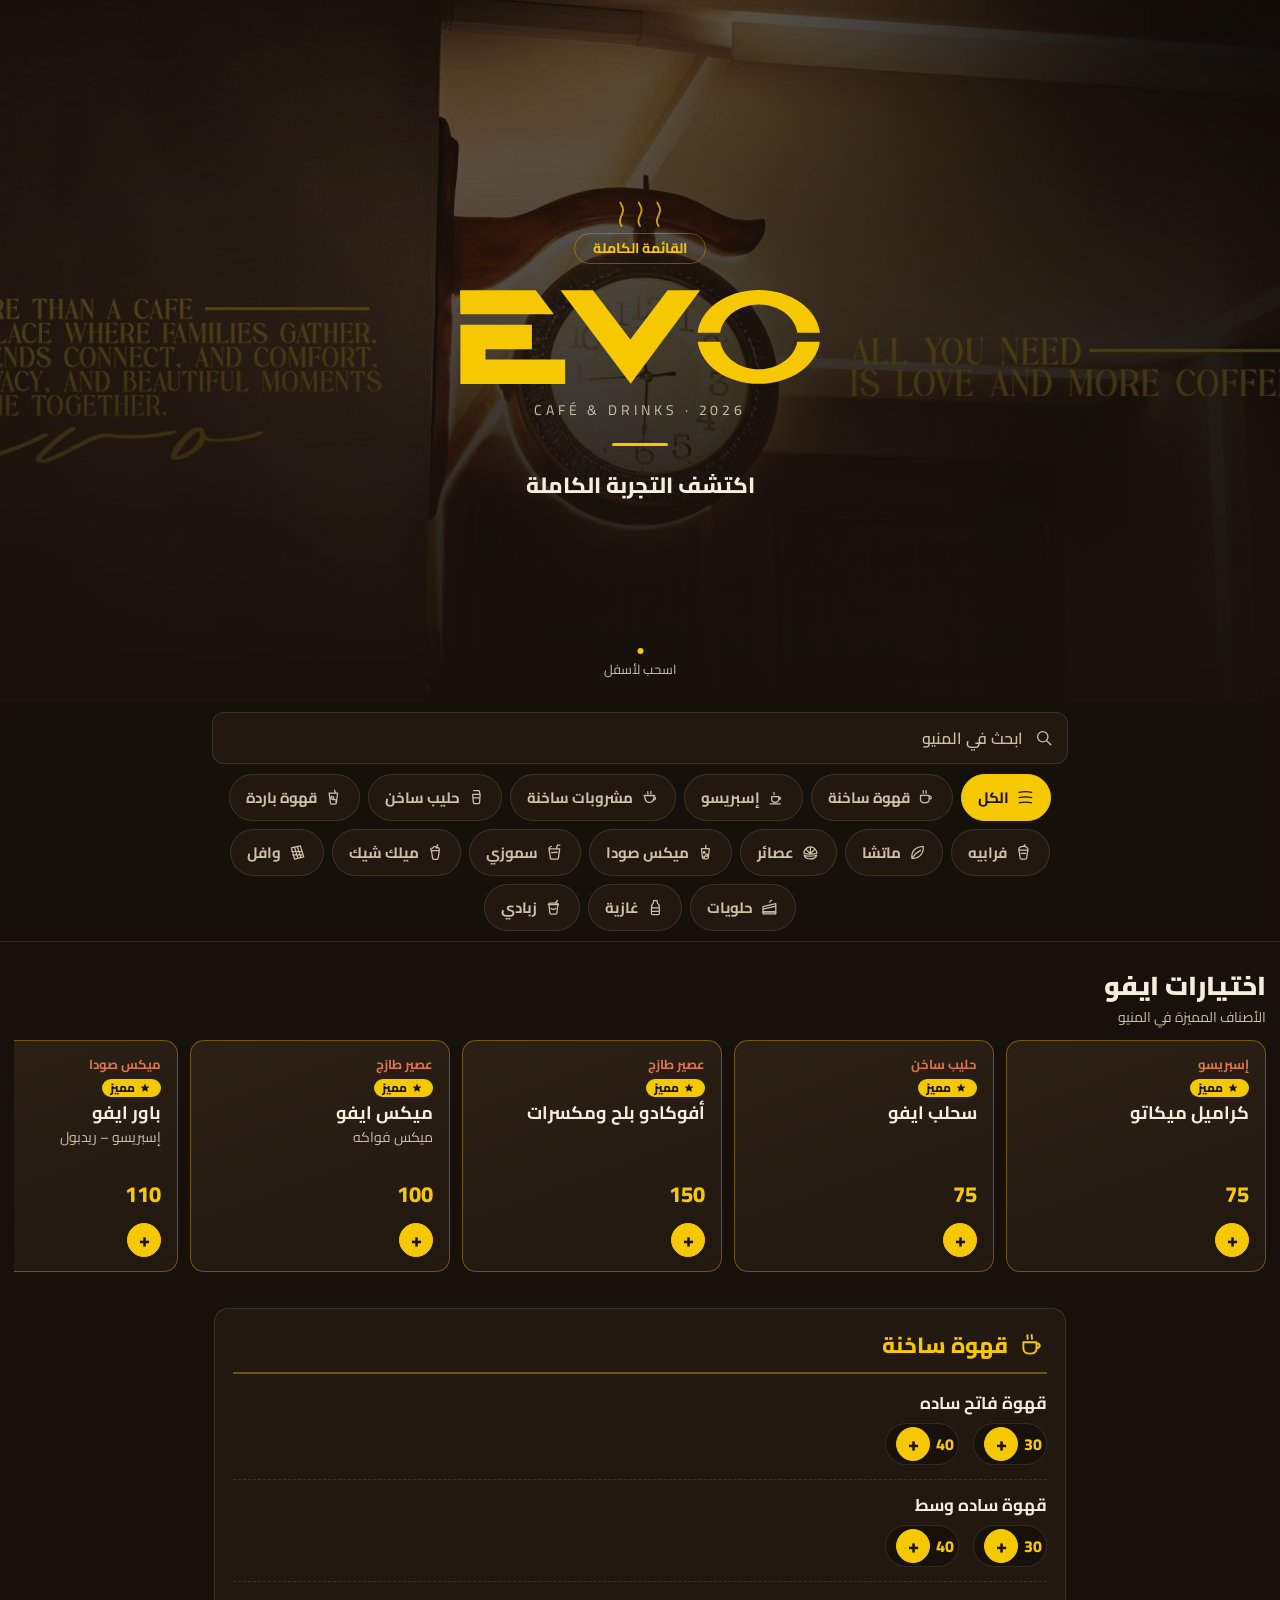
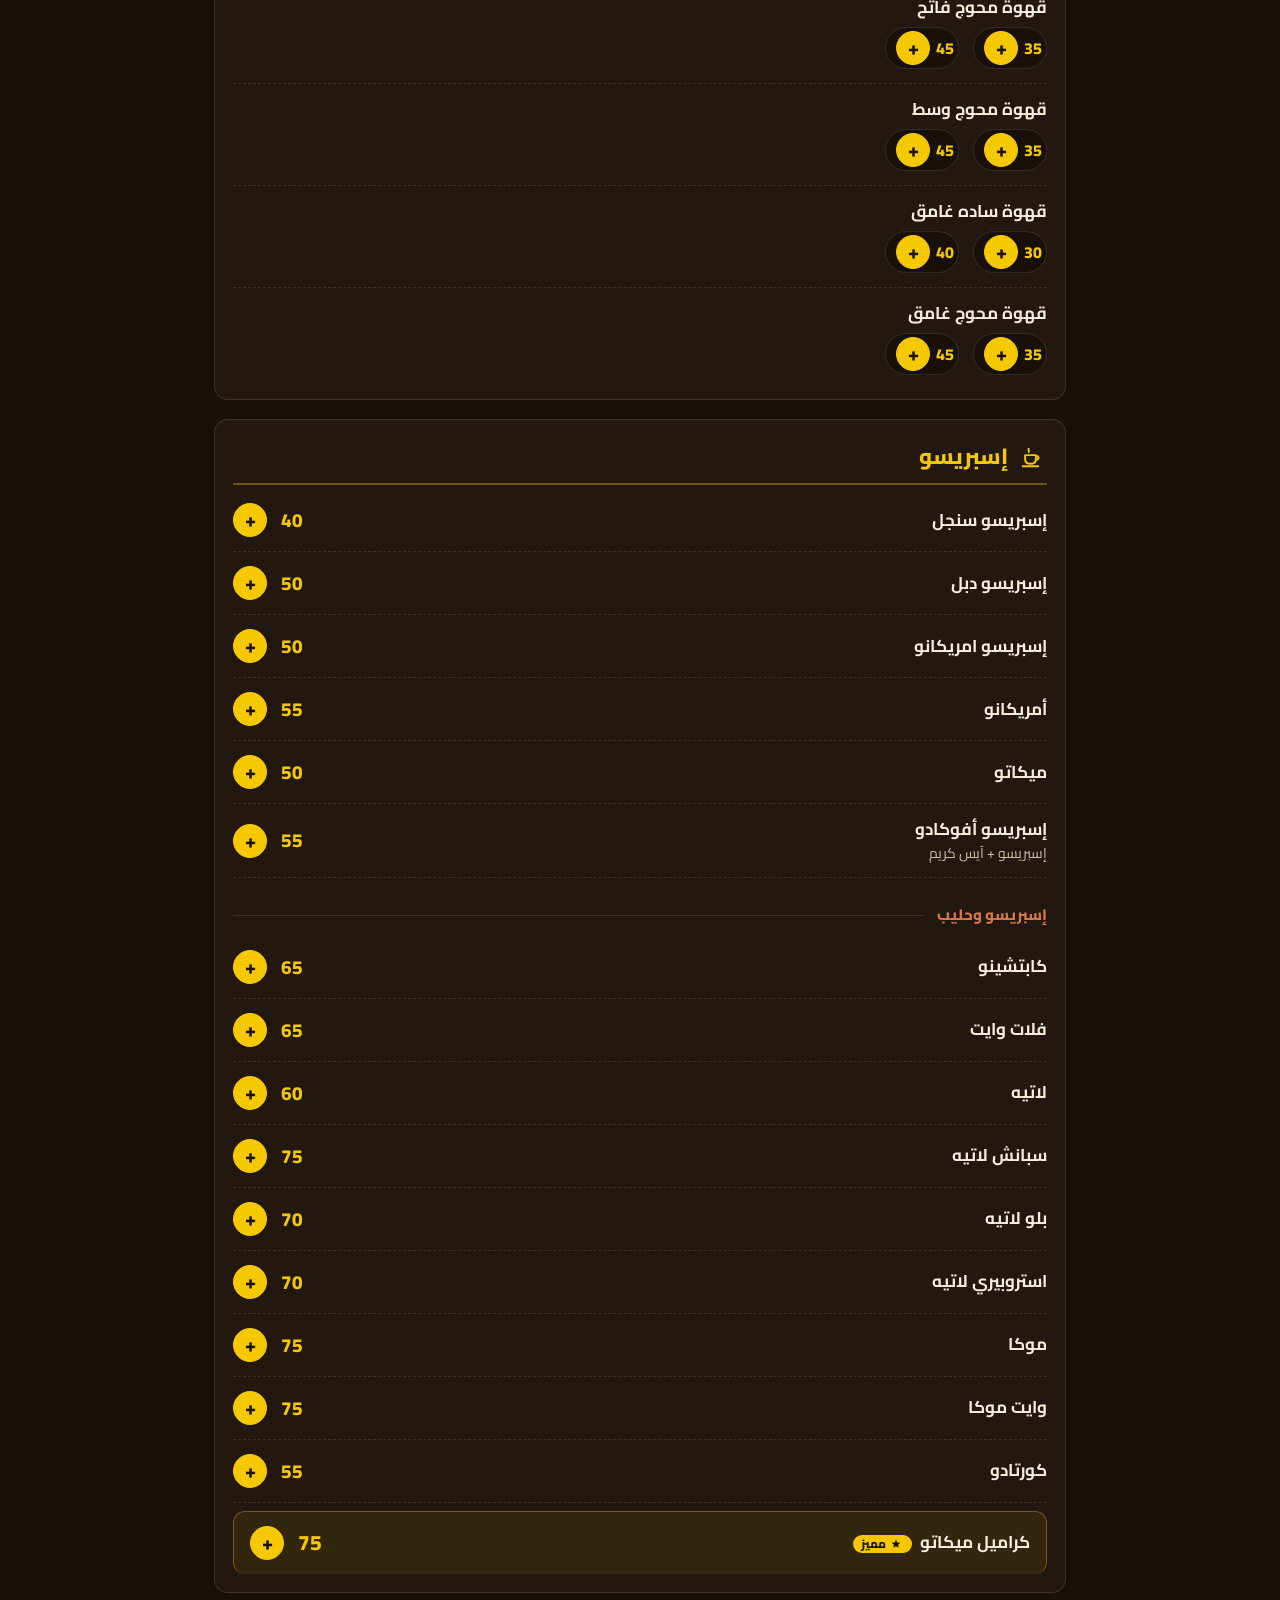
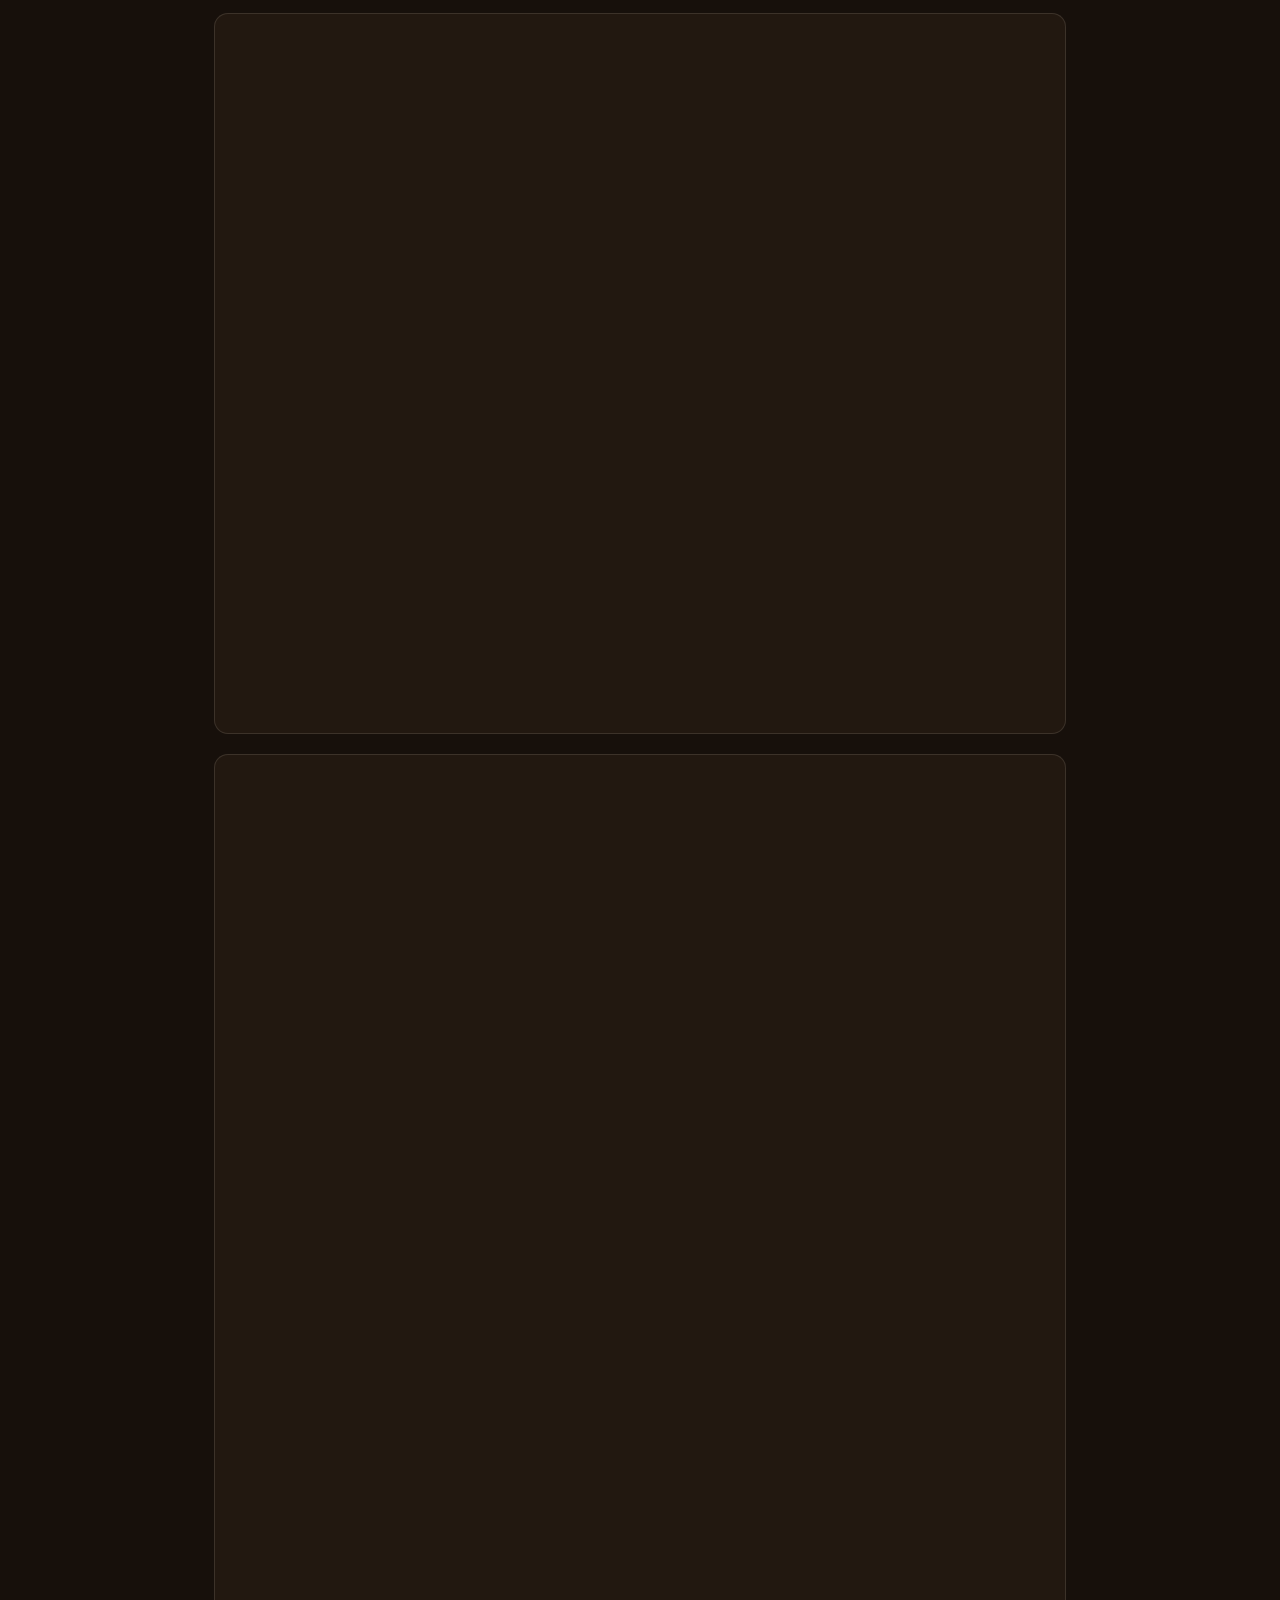
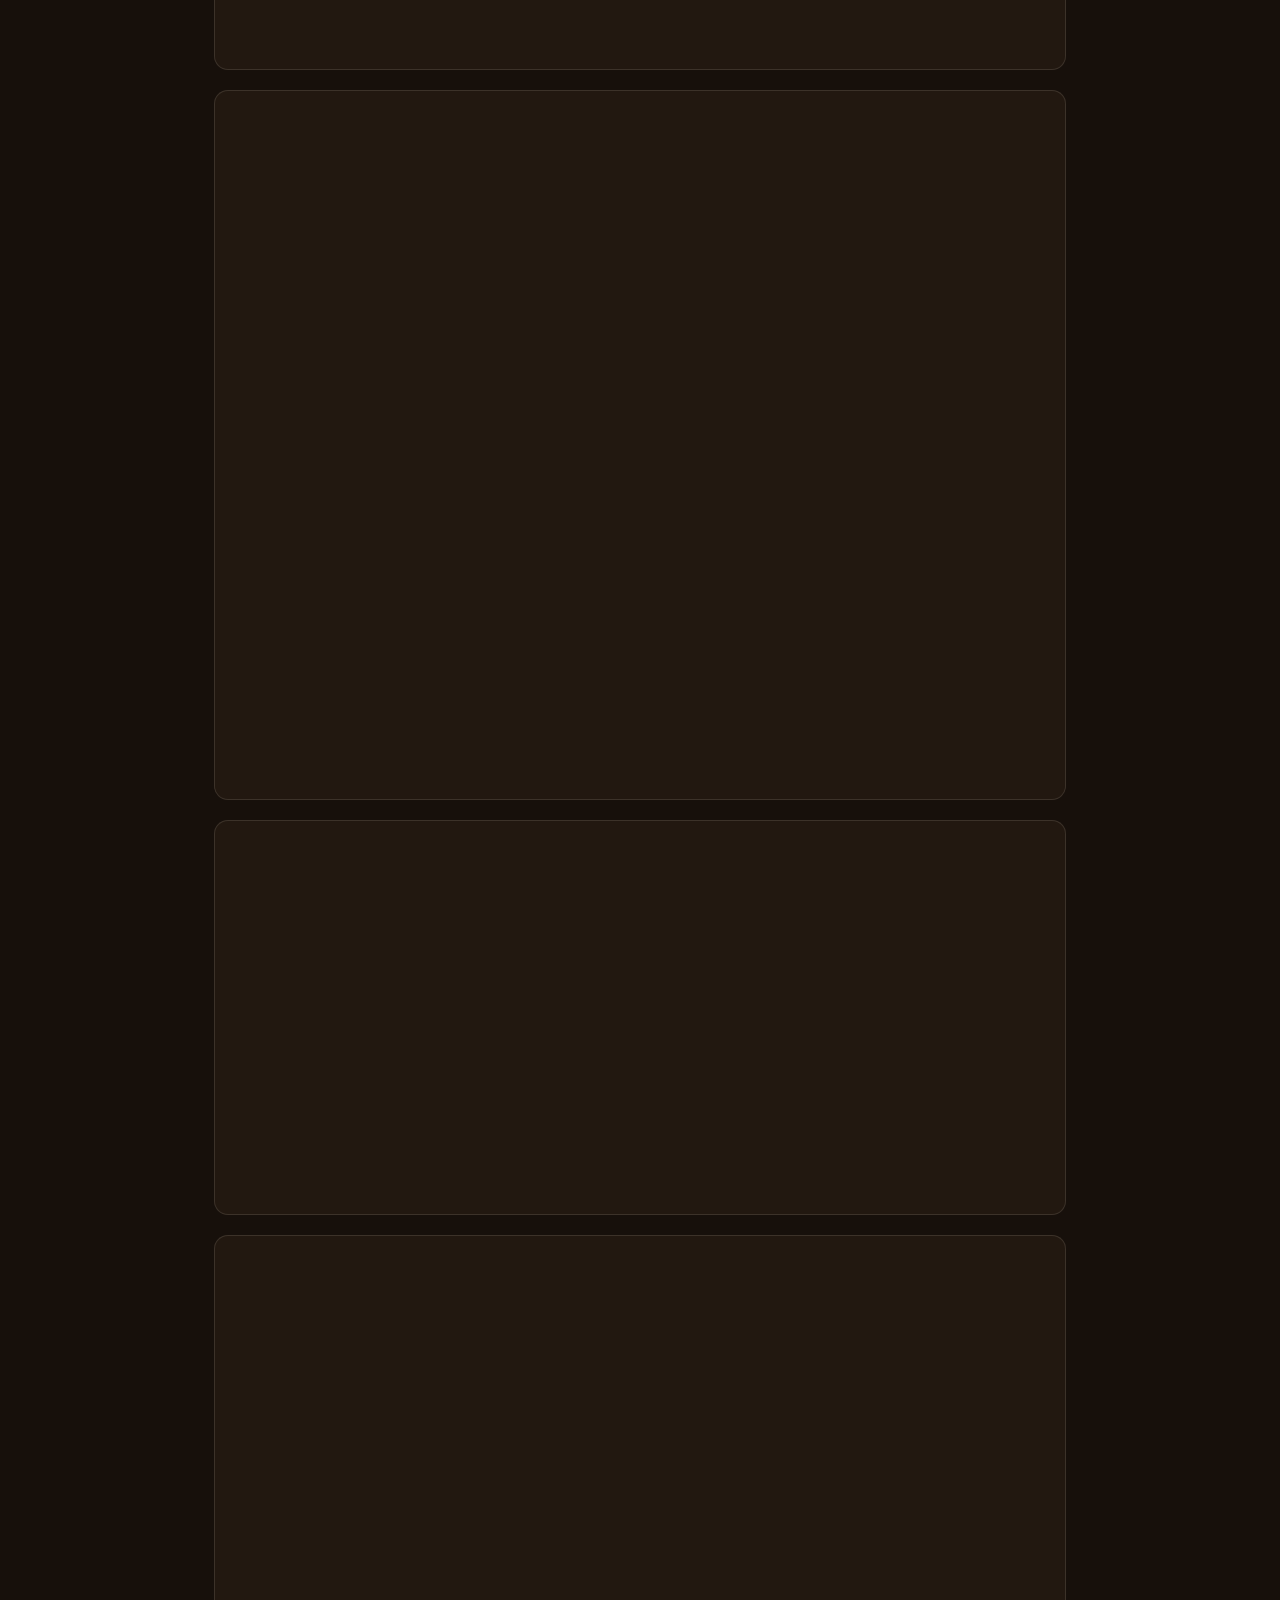
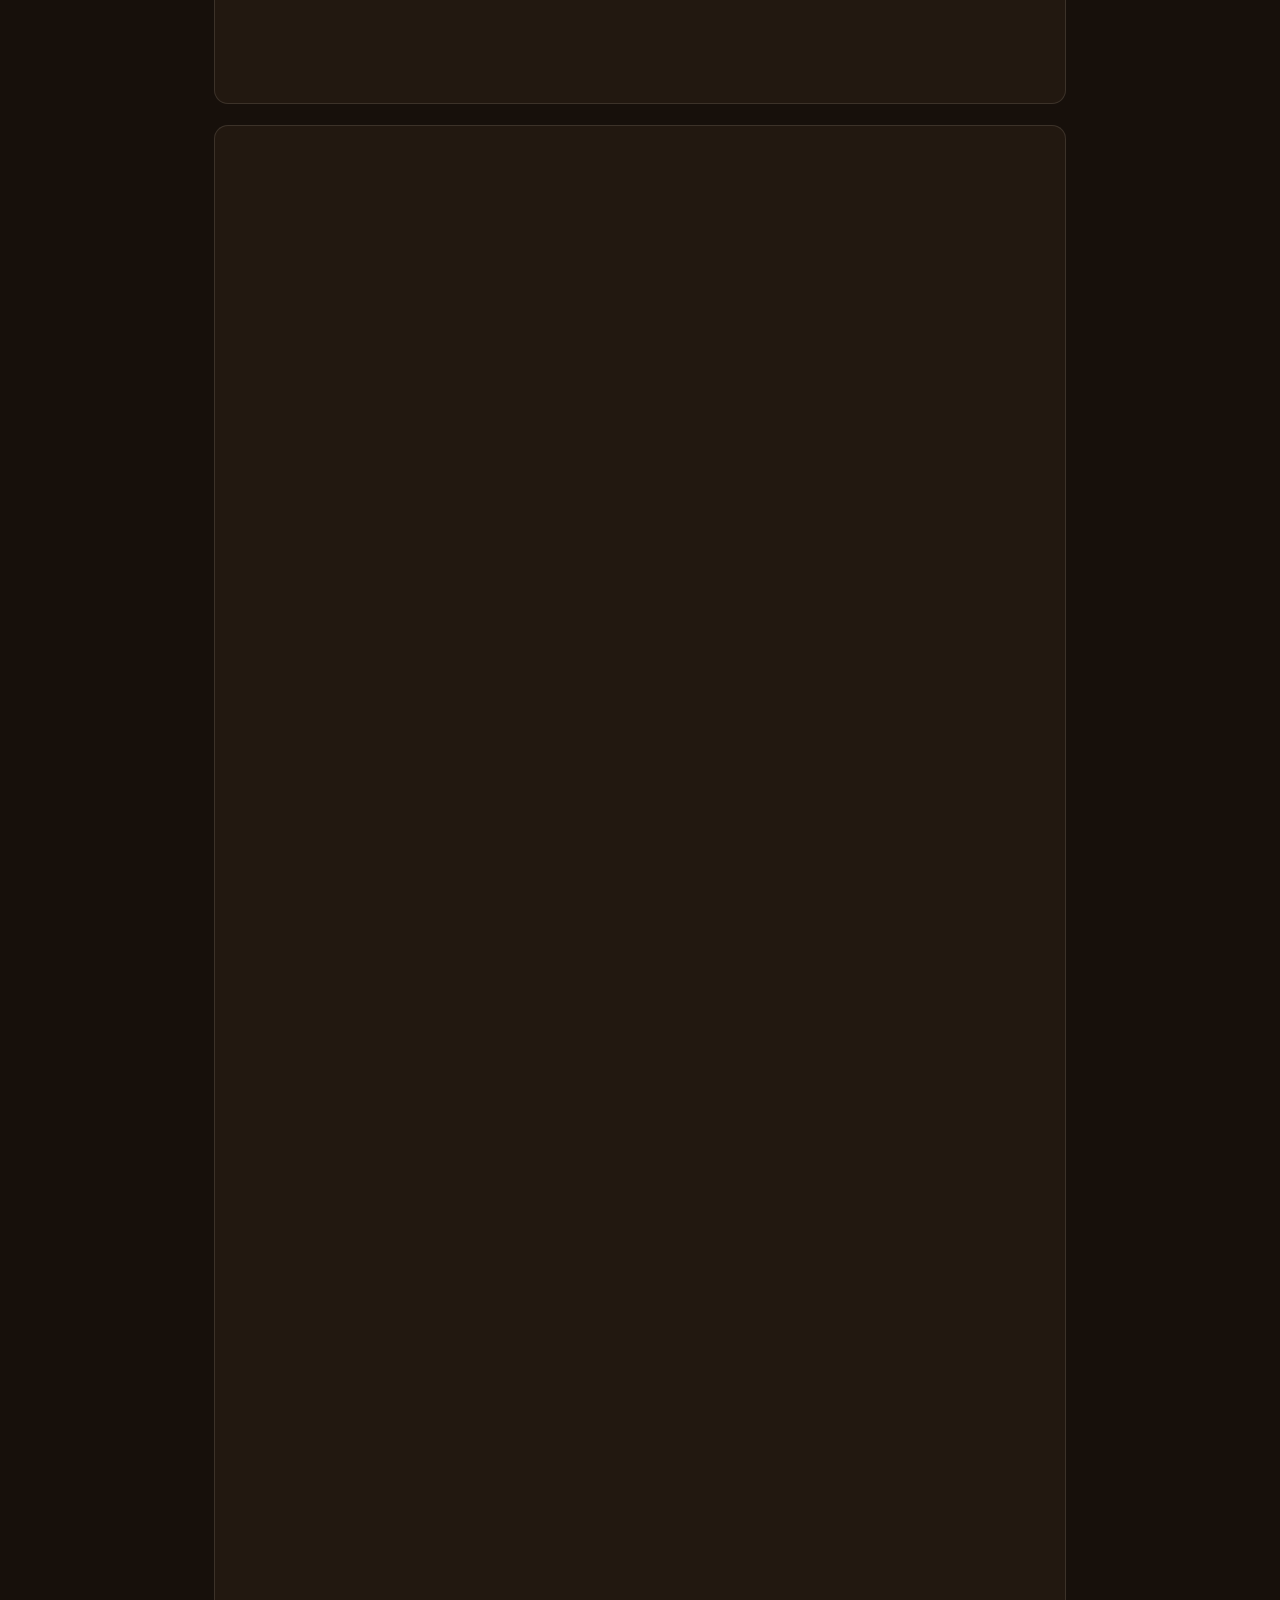
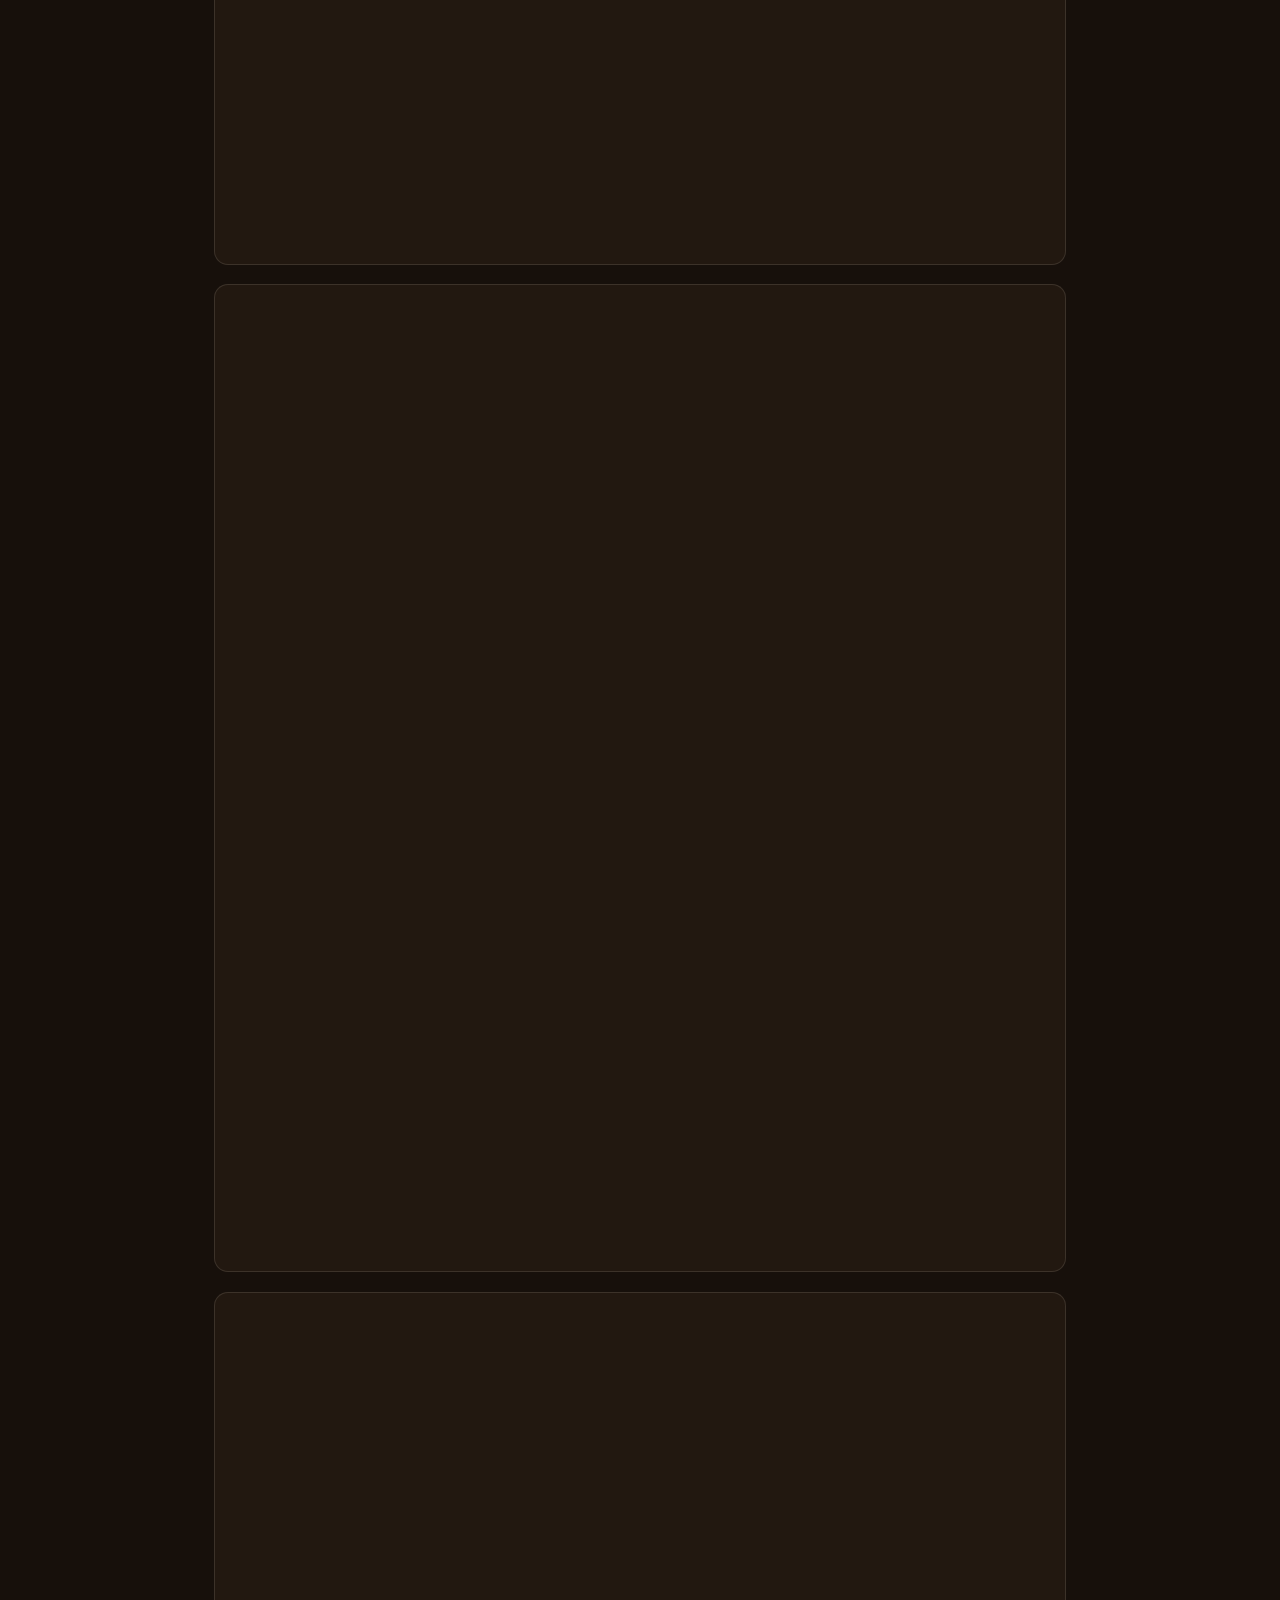
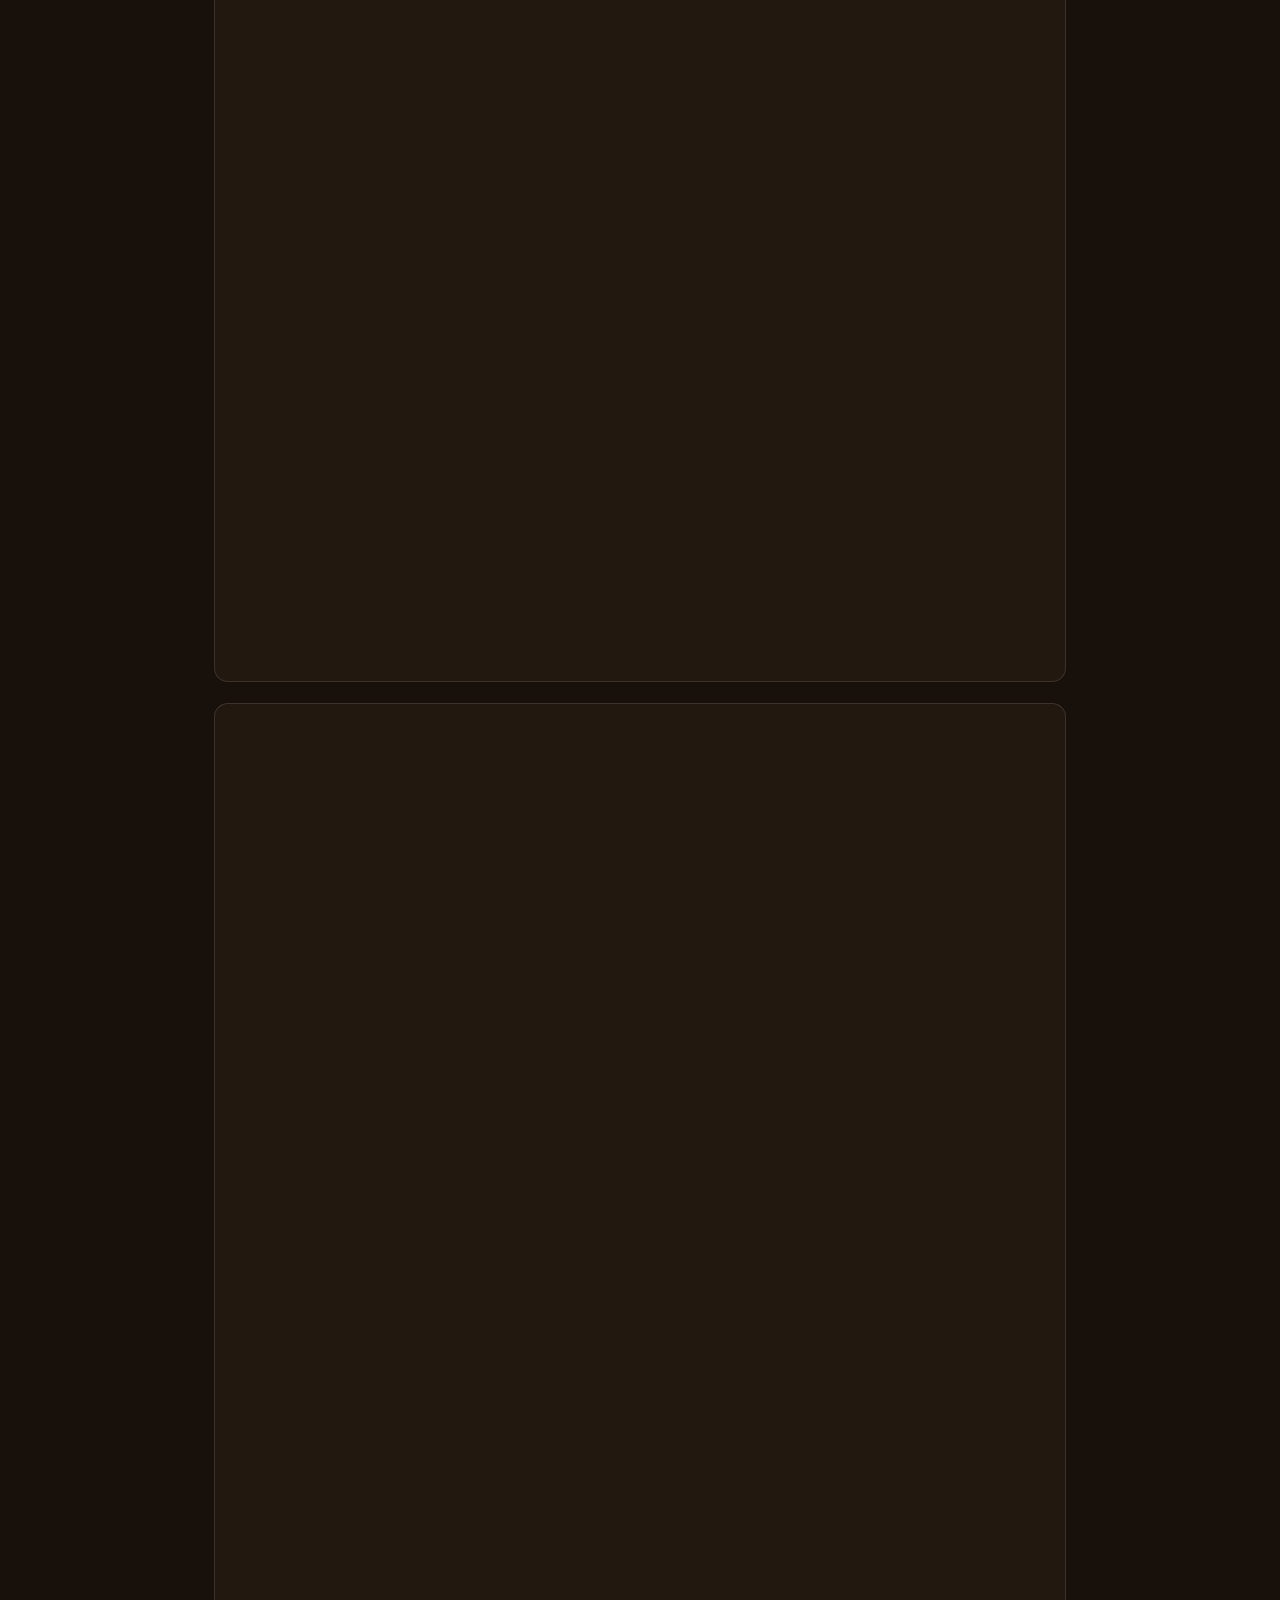
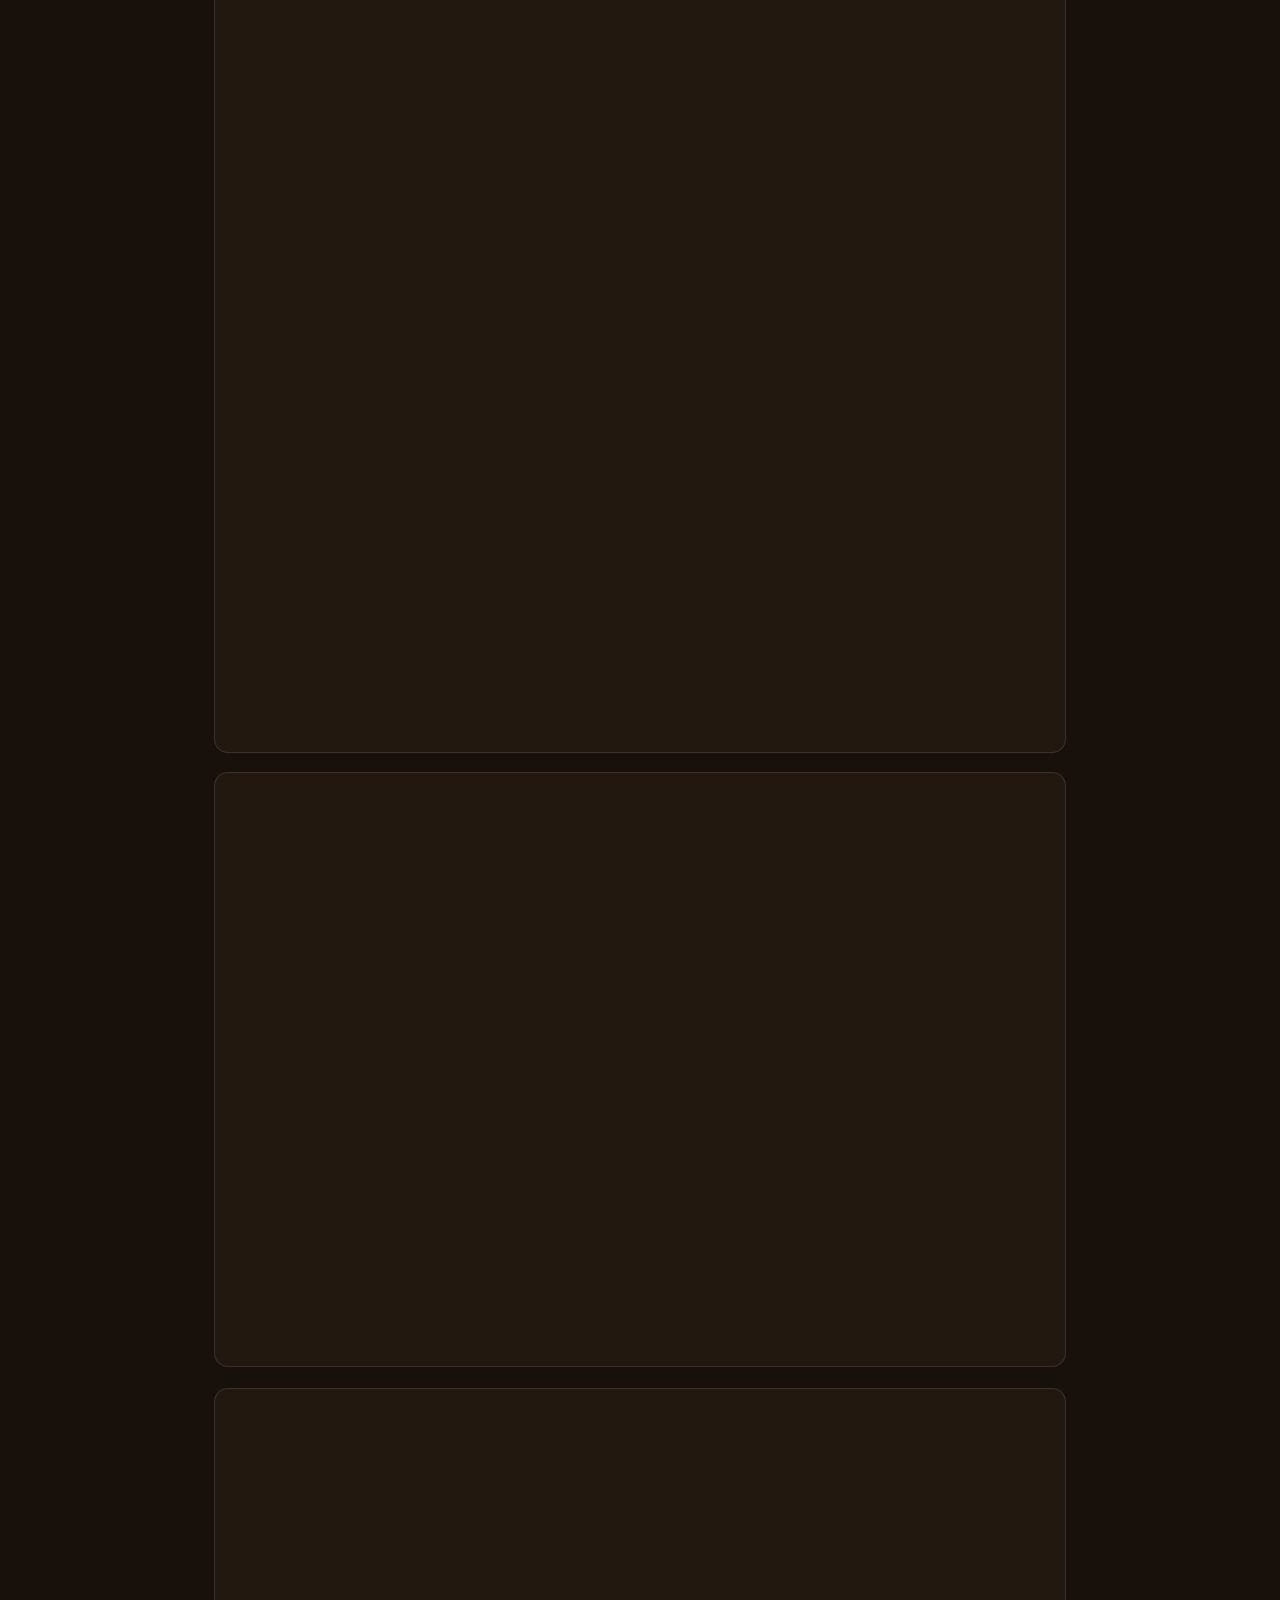
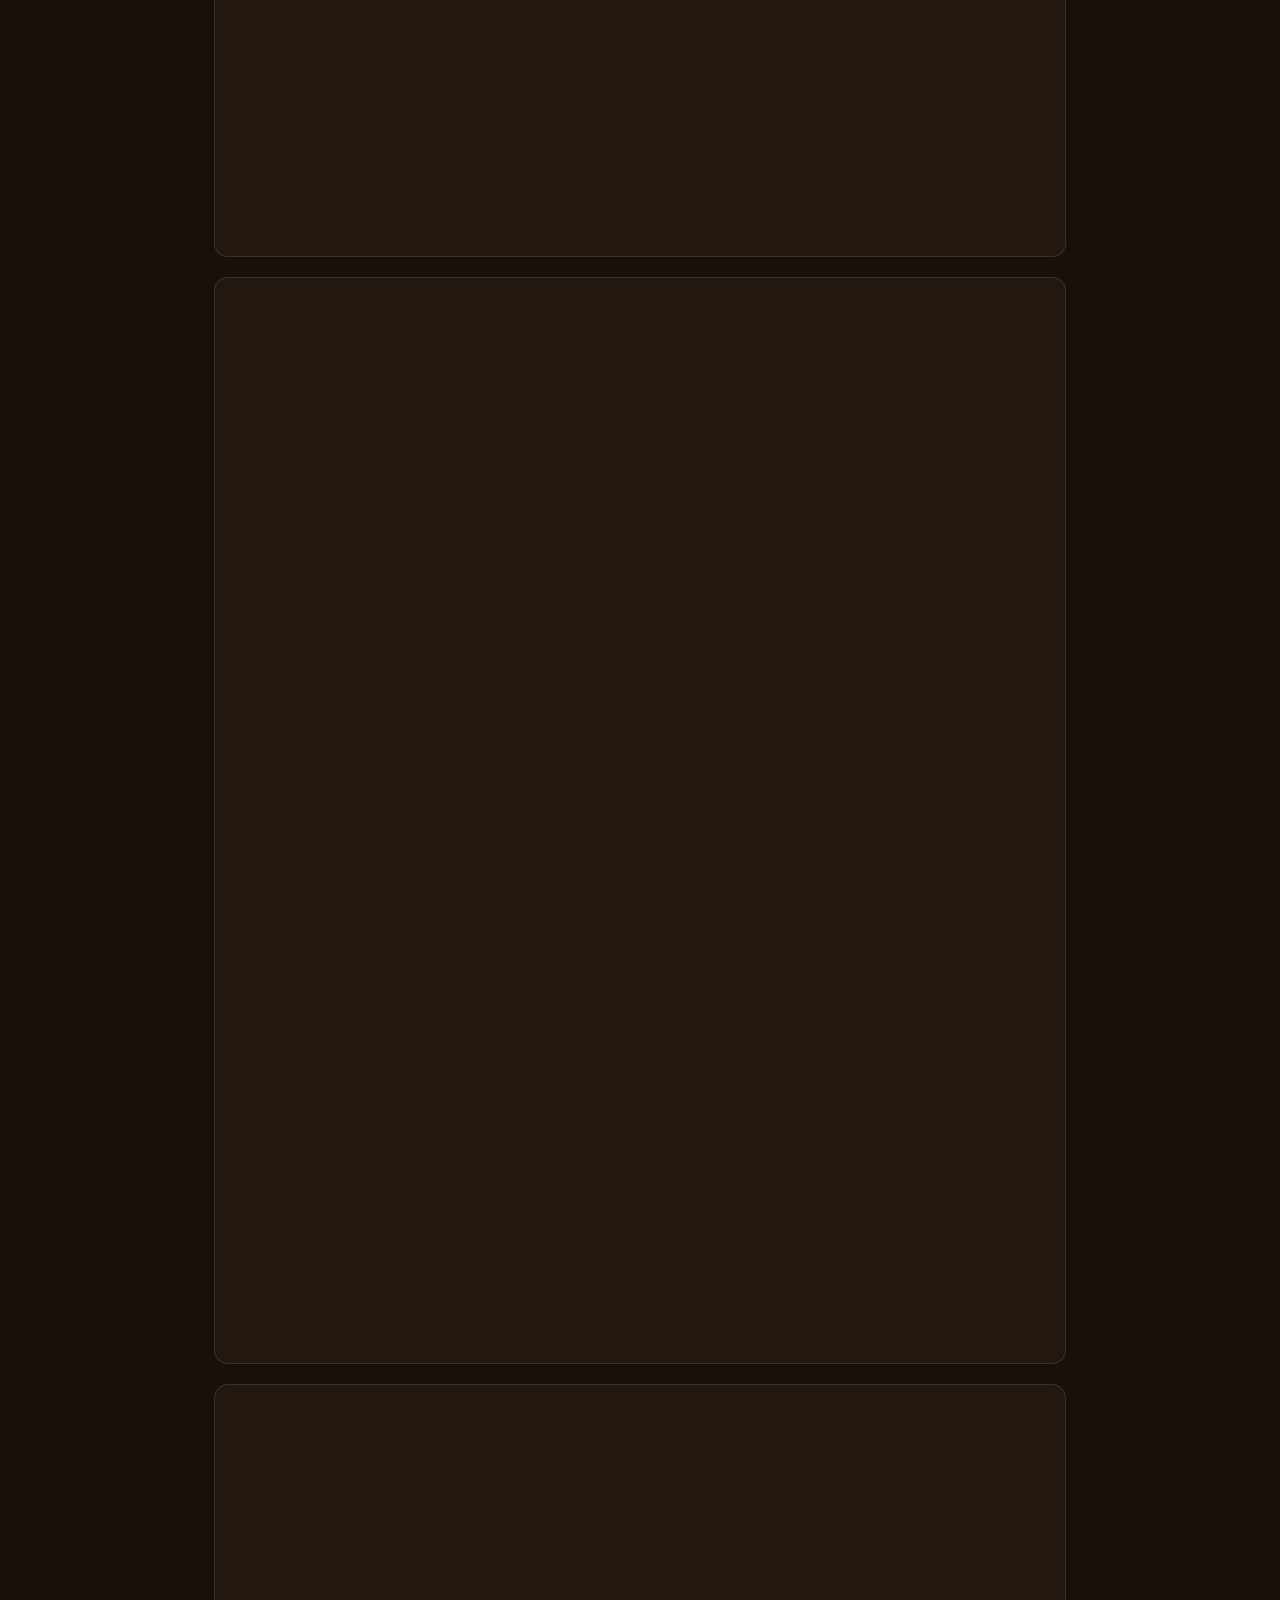
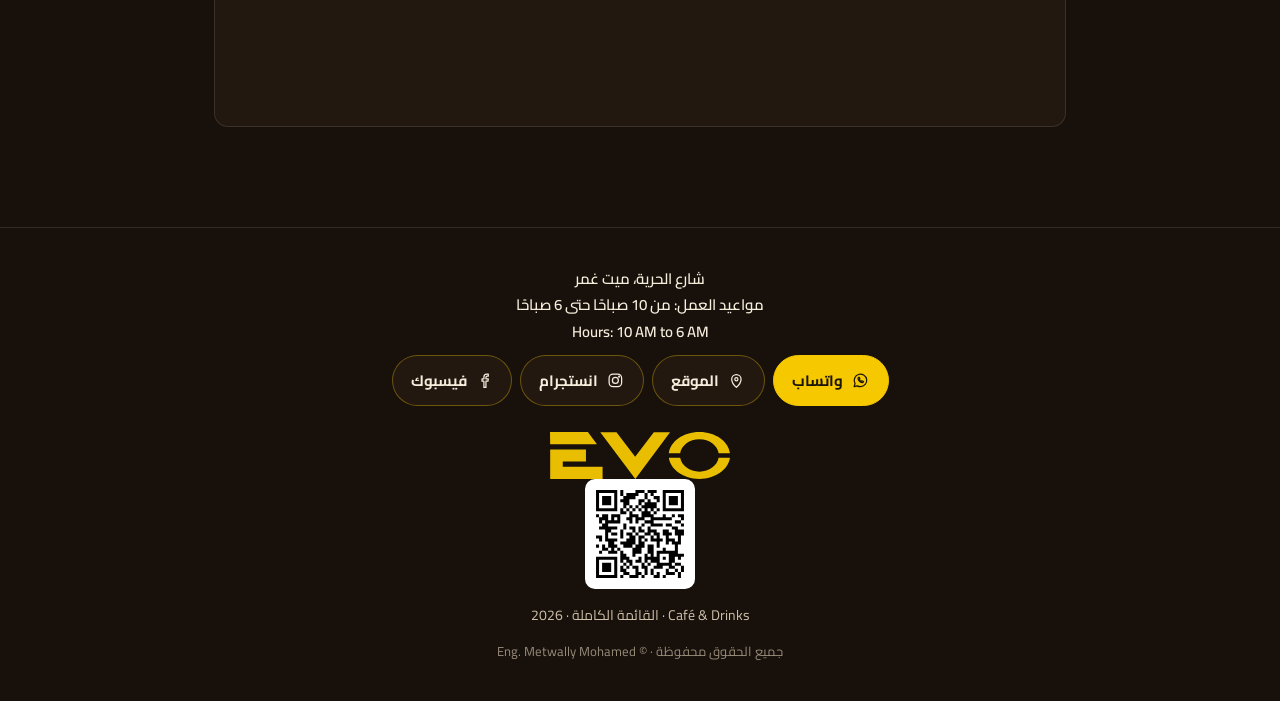
<file: index.html>
<!DOCTYPE html>
<html lang="ar" dir="rtl">
<head>
<meta charset="UTF-8">
<meta name="viewport" content="width=device-width, initial-scale=1.0">
<meta name="description" content="EVO Café — القائمة الكاملة للمشروبات والحلويات">
<meta name="theme-color" content="#17100b">
<meta name="apple-mobile-web-app-capable" content="yes">
<meta name="apple-mobile-web-app-status-bar-style" content="black-translucent">
<link rel="icon" type="image/svg+xml" href="favicon.svg">
<meta property="og:type" content="website">
<meta property="og:title" content="EVO Café — المنيو">
<meta property="og:description" content="القائمة الكاملة للمشروبات والحلويات">
<meta property="og:image" content="https://evo-caffe-menu.vercel.app/cover.jpg">
<title>EVO Café — Menu</title>
<link rel="preconnect" href="https://fonts.googleapis.com">
<link rel="preconnect" href="https://fonts.gstatic.com" crossorigin>
<link href="https://fonts.googleapis.com/css2?family=Cairo:wght@400;600;700;800;900&display=swap" rel="stylesheet">
<link rel="stylesheet" href="shared/tokens.css">
<link rel="stylesheet" href="shared/base.css">
<link rel="stylesheet" href="features/hero/hero.css">
<link rel="stylesheet" href="features/nav/nav.css">
<link rel="stylesheet" href="features/menu/menu.css">
<link rel="stylesheet" href="features/data/data.css">
<link rel="stylesheet" href="features/footer/footer.css">
<link rel="stylesheet" href="features/contact/contact.css">
<link rel="stylesheet" href="features/cart/cart.css">
<link rel="stylesheet" href="shared/print.css" media="print">
</head>
<body>
<svg width="0" height="0" style="position:absolute" aria-hidden="true"><defs>
<symbol id="i-all" viewBox="0 0 24 24"><path d="M4 5.5c5-1 11-1 16 0M4 12.2c5.2-.9 10.8-.9 16 0M4.2 18.8c5.2-1 10.6-1 15.6 0"/></symbol>
<symbol id="i-hot-coffee" viewBox="0 0 24 24"><path d="M4.5 9.5h11v5.2c0 2.6-2 4.3-5.5 4.3s-5.5-1.7-5.5-4.3zM15.5 10.5c3-.4 4.3 3.2 0 4M8 3.5c-1 1.2 1 1.9 0 3.2M11.6 3.3c-1 1.2 1 2 0 3.3"/></symbol>
<symbol id="i-espresso" viewBox="0 0 24 24"><path d="M6 11h9v3.4c0 2.4-1.8 3.9-4.5 3.9S6 16.8 6 14.4zM15 11.8c2.6-.3 3.4 2.8 0 3.2M4 20.4h13M9 5.6c-.8 1 .8 1.6 0 2.8"/></symbol>
<symbol id="i-hot-drinks" viewBox="0 0 24 24"><path d="M6 9.5c0 5.2 1.2 9 6 9s6-3.8 6-9zM5 9.6h14M18 11.6c2.6-.3 2.6 3.6-.6 3.9M10 4.6c-.7 1 .8 1.5 0 2.7M14 4.4c-.7 1 .8 1.6 0 2.8"/></symbol>
<symbol id="i-hot-milk" viewBox="0 0 24 24"><path d="M7.3 8.3h9.5l-.7 10.1c-.1 1-1 1.7-2 1.7h-4c-1 0-1.9-.7-2-1.7zM7.8 12.6h8.5M8.4 3.4h7.2l1.2 4.9"/></symbol>
<symbol id="i-ice-coffee" viewBox="0 0 24 24"><path d="M6.6 6.5h10.8l-1.5 12.4c-.1 1-.9 1.7-1.9 1.7h-4c-1 0-1.8-.7-1.9-1.7zM13.5 2.8l1.4 3.7M9.6 10.8l3 1-.8 3-3-1zM13 14.8l2.8.5-.6 2.8"/></symbol>
<symbol id="i-frappe" viewBox="0 0 24 24"><path d="M6.4 9.2h11.2l-1.4 10c-.1.9-.9 1.5-1.8 1.5H9.6c-.9 0-1.7-.6-1.8-1.5zM6 9.2c0-3.6 3-5 6-5s6 1.4 6 5M12.6 4.4l1.5-2.2M9 13.2h6"/></symbol>
<symbol id="i-matcha" viewBox="0 0 24 24"><path d="M5 19.5C4 11 9 5 19.5 4.3c.7 9-4.7 15-12.5 15.3zM5 19.5c3.4-5.4 7-8 11-10"/></symbol>
<symbol id="i-juice" viewBox="0 0 24 24"><path d="M3.8 13.2a8.2 8.2 0 0116.4.2c-5.5 1.2-10.8 1.1-16.4-.2zM12 5.4v7.9M6.4 8.4l5.6 5M17.6 8.3L12 13.4"/><path d="M4 15.8c4.6 1.2 11.3 1.4 16-.1-.8 3-3.6 4.7-8 4.7s-7.2-1.7-8-4.6z"/></symbol>
<symbol id="i-soda" viewBox="0 0 24 24"><path d="M7 7.2h10l-1.2 11.3c-.1 1-.9 1.8-2 1.8h-3.6c-1 0-1.9-.8-2-1.8zM12.8 3l-.7 4.2"/><circle cx="10.5" cy="12.2" r="1.1"/><circle cx="13.8" cy="15.6" r="1.4"/><circle cx="10.6" cy="17.6" r=".7"/></symbol>
<symbol id="i-smoothie" viewBox="0 0 24 24"><path d="M5.2 7.6h13.6l-1.6 11.4c-.1 1-.9 1.7-1.9 1.7H8.7c-1 0-1.8-.7-1.9-1.7zM5 7.6c.3-2 1.6-3 3-3.2M14.5 7.6l1.5-5 3 .2M8.5 12c2.4 1.6 4.4-1.6 7 0"/></symbol>
<symbol id="i-milkshake" viewBox="0 0 24 24"><path d="M7 9.8h10l-1.4 9.3c-.1 1-.9 1.7-1.9 1.7h-3.4c-1 0-1.8-.7-1.9-1.7zM6.5 9.8c-1.4-2 .3-3.6 2.2-3.2 .4-2.4 4.4-2.8 5.2-.4 2.4-.8 4.3 1.6 2.6 3.6M13 6.4l2-4"/></symbol>
<symbol id="i-waffle" viewBox="0 0 24 24"><path d="M4.4 6.2l11.4-2.6 4.3 14.2-11.7 2.8zM8.4 5.3l4.3 14.4M12 4.5l4.4 14.3M4.6 10.6l14 .3M6 15.2l13-.1"/></symbol>
<symbol id="i-desserts" viewBox="0 0 24 24"><path d="M3.8 17.6V11l16.4-3.8v10.4zM3.8 11l16.4-3.8M3.8 14.2l16.4-3.8M12.6 5.4c0-1.6 1.2-2.4 2.3-2.4"/><path d="M3.8 17.6h16.4v2.6H3.8z"/></symbol>
<symbol id="i-soft" viewBox="0 0 24 24"><path d="M9.6 3.2h4.8v3c1.8 1.4 2.6 3.4 2.6 6.4v7.2c0 .9-.7 1.5-1.5 1.5H8.5c-.8 0-1.5-.6-1.5-1.5v-7.2c0-3 .8-5 2.6-6.4zM7.2 12.6h9.6M7.2 17h9.6"/></symbol>
<symbol id="i-yogurt" viewBox="0 0 24 24"><path d="M6.4 8.6h11.2l-1 10.4c-.1.9-.9 1.6-1.8 1.6H9.2c-.9 0-1.7-.7-1.8-1.6zM5.4 8.6c.2-1.4 1.1-2.2 2.2-2.2h8.8c1.1 0 2 .8 2.2 2.2M14.6 6.4l2.6-3.2M9 13.4c2 1.4 4 1.4 6 0"/></symbol>
</defs></svg>

<!-- HERO -->
<section class="hero">
  
  <div class="hero-bg" aria-hidden="true"></div>
  <div class="hero-content">
    <svg class="steam" viewBox="0 0 120 70" aria-hidden="true"><path d="M30 68c-9-14 9-20 0-34s8-22 0-32"/><path d="M60 68c-9-14 9-20 0-34s8-22 0-32"/><path d="M90 68c-9-14 9-20 0-34s8-22 0-32"/></svg>
    <div class="hero-badge">القائمة الكاملة</div>
    <svg class="hero-logo" xmlns="http://www.w3.org/2000/svg" viewBox="0 0 531.633 138.746" aria-label="EVO Café">
      <path fill="#F5C800" d="M 0.000,0.201 L 0.475,35.972 L 138.664,35.972 L 111.874,0.201 L 0.000,0.201"/>
      <path fill="#F5C800" d="M 0.530,51.364 L 0.530,138.746 L 155.240,138.746 L 155.240,102.589 L 37.641,102.589 L 37.641,87.422 L 106.158,87.422 L 106.158,51.364 L 0.530,51.364"/>
      <path fill="#F5C800" d="M 306.635,0.486 L 251.504,73.017 L 196.371,0.486 L 148.408,0.486 L 251.991,138.614 L 354.600,0.486 L 306.635,0.486"/>
      <path fill="#F5C800" d="M 441.277,21.541 C 470.475,21.541 494.568,39.657 498.227,63.105 L 531.633,63.105 C 527.526,27.734 488.645,-0.001 441.277,-0.001 C 393.909,-0.001 355.019,27.733 350.914,63.105 L 384.327,63.105 C 387.986,39.657 412.079,21.541 441.277,21.541"/>
      <path fill="#F5C800" d="M 498.091,76.394 C 493.972,99.413 470.107,117.073 441.277,117.073 C 412.445,117.073 388.580,99.413 384.462,76.394 L 351.033,76.394 C 355.680,111.341 394.305,138.615 441.277,138.615 C 488.249,138.615 526.883,111.342 531.529,76.394 L 498.091,76.394"/>
    </svg>
    <div class="hero-sub">Café & Drinks · 2026</div>
    <div class="hero-divider"></div>
    <div class="hero-tagline">اكتشف التجربة الكاملة</div>
  </div>

  <div class="scroll-hint">
    <div class="scroll-dot"></div>
    <span>اسحب لأسفل</span>
  </div>
</section>

<!-- NAV -->
<nav class="nav-wrap" id="mainNav">
  <div class="search-row"><svg class="ico" aria-hidden="true" viewBox="0 0 24 24"><circle cx="10.5" cy="10.5" r="6.2"/><path d="M15.2 15.4l5 4.8"/></svg><input id="q" type="search" placeholder="ابحث في المنيو" autocomplete="off" aria-label="ابحث في المنيو"><span id="qEmpty" hidden>مفيش نتيجة</span></div>
  <div class="nav-tabs" id="navTabs">
    <button class="nav-tab active" onclick="showSection('all',this)"><svg class="ico" aria-hidden="true"><use href="#i-all"/></svg>الكل</button>
    <button class="nav-tab" onclick="showSection('hot-coffee',this)"><svg class="ico" aria-hidden="true"><use href="#i-hot-coffee"/></svg>قهوة ساخنة</button>
    <button class="nav-tab" onclick="showSection('espresso',this)"><svg class="ico" aria-hidden="true"><use href="#i-espresso"/></svg>إسبريسو</button>
    <button class="nav-tab" onclick="showSection('hot-drinks',this)"><svg class="ico" aria-hidden="true"><use href="#i-hot-drinks"/></svg>مشروبات ساخنة</button>
    <button class="nav-tab" onclick="showSection('hot-milk',this)"><svg class="ico" aria-hidden="true"><use href="#i-hot-milk"/></svg>حليب ساخن</button>
    <button class="nav-tab" onclick="showSection('ice-coffee',this)"><svg class="ico" aria-hidden="true"><use href="#i-ice-coffee"/></svg>قهوة باردة</button>
    <button class="nav-tab" onclick="showSection('frappe',this)"><svg class="ico" aria-hidden="true"><use href="#i-frappe"/></svg>فرابيه</button>
    <button class="nav-tab" onclick="showSection('matcha',this)"><svg class="ico" aria-hidden="true"><use href="#i-matcha"/></svg>ماتشا</button>
    <button class="nav-tab" onclick="showSection('juice',this)"><svg class="ico" aria-hidden="true"><use href="#i-juice"/></svg>عصائر</button>
    <button class="nav-tab" onclick="showSection('soda',this)"><svg class="ico" aria-hidden="true"><use href="#i-soda"/></svg>ميكس صودا</button>
    <button class="nav-tab" onclick="showSection('smoothie',this)"><svg class="ico" aria-hidden="true"><use href="#i-smoothie"/></svg>سموزي</button>
    <button class="nav-tab" onclick="showSection('milkshake',this)"><svg class="ico" aria-hidden="true"><use href="#i-milkshake"/></svg>ميلك شيك</button>
    <button class="nav-tab" onclick="showSection('waffle',this)"><svg class="ico" aria-hidden="true"><use href="#i-waffle"/></svg>وافل</button>
    <button class="nav-tab" onclick="showSection('desserts',this)"><svg class="ico" aria-hidden="true"><use href="#i-desserts"/></svg>حلويات</button>
    <button class="nav-tab" onclick="showSection('soft',this)"><svg class="ico" aria-hidden="true"><use href="#i-soft"/></svg>غازية</button>
    <button class="nav-tab" onclick="showSection('yogurt',this)"><svg class="ico" aria-hidden="true"><use href="#i-yogurt"/></svg>زبادي</button>
  </div>
</nav>

<div class="menu-body">

<!-- ===== ALL ===== -->
<section class="section active" id="all"></section>

<!-- ===== HOT COFFEE ===== -->
<section class="section" id="hot-coffee">
  <div class="sec-header"><div class="sec-num">01</div><div class="sec-title-wrap"><div class="sec-title-en">HOT COFFEE</div><div class="sec-title-ar">قهوة ساخنة</div></div></div>
  <div class="items-list">
    <div class="item"><div class="item-left"><div class="item-name">قهوة فاتح ساده</div></div><div class="item-price">30<span class="price-unit">/40</span></div></div>
    <div class="item"><div class="item-left"><div class="item-name">قهوة ساده وسط</div></div><div class="item-price">30<span class="price-unit">/40</span></div></div>
    <div class="item"><div class="item-left"><div class="item-name">قهوة محوج فاتح</div></div><div class="item-price">35<span class="price-unit">/45</span></div></div>
    <div class="item"><div class="item-left"><div class="item-name">قهوة محوج وسط</div></div><div class="item-price">35<span class="price-unit">/45</span></div></div>
    <div class="item"><div class="item-left"><div class="item-name">قهوة ساده غامق</div></div><div class="item-price">30<span class="price-unit">/40</span></div></div>
    <div class="item"><div class="item-left"><div class="item-name">قهوة محوج غامق</div></div><div class="item-price">35<span class="price-unit">/45</span></div></div>
  </div>
</section>

<!-- ===== ESPRESSO ===== -->
<section class="section" id="espresso">
  <div class="sec-header"><div class="sec-num">02</div><div class="sec-title-wrap"><div class="sec-title-en">ESPRESSO</div><div class="sec-title-ar">إسبريسو</div></div></div>
  <div class="items-list">
    <div class="item"><div class="item-left"><div class="item-name">إسبريسو سنجل</div></div><div class="item-price">40</div></div>
    <div class="item"><div class="item-left"><div class="item-name">إسبريسو دبل</div></div><div class="item-price">50</div></div>
    <div class="item"><div class="item-left"><div class="item-name">إسبريسو امريكانو</div></div><div class="item-price">50</div></div>
    <div class="item"><div class="item-left"><div class="item-name">أمريكانو</div></div><div class="item-price">55</div></div>
    <div class="item"><div class="item-left"><div class="item-name">ميكاتو</div></div><div class="item-price">50</div></div>
    <div class="item"><div class="item-left"><div class="item-name">إسبريسو أفوكادو</div><div class="item-desc">إسبريسو + آيس كريم</div></div><div class="item-price">55</div></div>
    <div class="sub-group"><span class="sub-group-label">إسبريسو وحليب</span><div class="sub-group-line"></div></div>
    <div class="item"><div class="item-left"><div class="item-name">كابتشينو</div></div><div class="item-price">65</div></div>
    <div class="item"><div class="item-left"><div class="item-name">فلات وايت</div></div><div class="item-price">65</div></div>
    <div class="item"><div class="item-left"><div class="item-name">لاتيه</div></div><div class="item-price">60</div></div>
    <div class="item"><div class="item-left"><div class="item-name">سبانش لاتيه</div></div><div class="item-price">75</div></div>
    <div class="item"><div class="item-left"><div class="item-name">بلو لاتيه</div></div><div class="item-price">70</div></div>
    <div class="item"><div class="item-left"><div class="item-name">استروبيري لاتيه</div></div><div class="item-price">70</div></div>
    <div class="item"><div class="item-left"><div class="item-name">موكا</div></div><div class="item-price">75</div></div>
    <div class="item"><div class="item-left"><div class="item-name">وايت موكا</div></div><div class="item-price">75</div></div>
    <div class="item"><div class="item-left"><div class="item-name">كورتادو</div></div><div class="item-price">55</div></div>
    <div class="item highlight-item"><div class="item-left"><div class="item-name">كراميل ميكاتو</div></div><div class="item-price">75</div></div>
  </div>
</section>

<!-- ===== HOT DRINKS ===== -->
<section class="section" id="hot-drinks">
  <div class="sec-header"><div class="sec-num">03</div><div class="sec-title-wrap"><div class="sec-title-en">HOT DRINKS</div><div class="sec-title-ar">مشروبات ساخنة</div></div></div>
  <div class="items-list">
    <div class="item"><div class="item-left"><div class="item-name">شاي فتله</div></div><div class="item-price">25</div></div>
    <div class="item"><div class="item-left"><div class="item-name">شاي كلاسيك</div></div><div class="item-price">20</div></div>
    <div class="item"><div class="item-left"><div class="item-name">شاي أخضر</div></div><div class="item-price">25</div></div>
    <div class="item"><div class="item-left"><div class="item-name">ينسون</div></div><div class="item-price">25</div></div>
    <div class="item"><div class="item-left"><div class="item-name">نعناع</div></div><div class="item-price">25</div></div>
    <div class="item"><div class="item-left"><div class="item-name">كركديه</div></div><div class="item-price">25</div></div>
    <div class="item"><div class="item-left"><div class="item-name">ميكس أعشاب</div><div class="item-desc">قرفه – نعناع – زنجبيل – عسل</div></div><div class="item-price">30</div></div>
    <div class="item"><div class="item-left"><div class="item-name">هوت سيدر</div></div><div class="item-price">45</div></div>
    <div class="item"><div class="item-left"><div class="item-name">هوت أورانج سيدر</div></div><div class="item-price">45</div></div>
    <div class="item"><div class="item-left"><div class="item-name">نسكافيه بلاك   </div></div><div class="item-price">35</div></div>
  </div>
</section>

<!-- ===== HOT MILK ===== -->
<section class="section" id="hot-milk">
  <div class="sec-header"><div class="sec-num">04</div><div class="sec-title-wrap"><div class="sec-title-en">HOT MILK</div><div class="sec-title-ar">حليب ساخن</div></div></div>
  <div class="items-list">
    <div class="item"><div class="item-left"><div class="item-name">بندق</div></div><div class="item-price">55</div></div>
    <div class="item"><div class="item-left"><div class="item-name">نسكافيه حليب</div></div><div class="item-price">55</div></div>
    <div class="item"><div class="item-left"><div class="item-name">فرنساوي</div></div><div class="item-price">50</div></div>
    <div class="item"><div class="item-left"><div class="item-name">قرفة بالحليب</div></div><div class="item-price">45</div></div>
    <div class="item"><div class="item-left"><div class="item-name">شاي بالحليب</div></div><div class="item-price">35</div></div>
    <div class="item"><div class="item-left"><div class="item-name">سحلب</div></div><div class="item-price">50</div></div>
    <div class="item"><div class="item-left"><div class="item-name">سحلب مكسرات</div></div><div class="item-price">65</div></div>
    <div class="item"><div class="item-left"><div class="item-name">سحلب فواكه</div></div><div class="item-price">70</div></div>
    <div class="item highlight-item"><div class="item-left"><div class="item-name">سحلب ايفو</div></div><div class="item-price">75</div></div>
    <div class="item"><div class="item-left"><div class="item-name">هوت شوكليت</div></div><div class="item-price">55</div></div>
    <div class="item"><div class="item-left"><div class="item-name">هوت شوكليت مارشملو</div></div><div class="item-price">65</div></div>
    <div class="item"><div class="item-left"><div class="item-name">هوت لوتس</div></div><div class="item-price">65</div></div>
    <div class="item"><div class="item-left"><div class="item-name">هوت أوريو</div></div><div class="item-price">60</div></div>
  </div>
</section>

<!-- ===== ICE COFFEE ===== -->
<section class="section" id="ice-coffee">
  <div class="sec-header"><div class="sec-num">05</div><div class="sec-title-wrap"><div class="sec-title-en">ICE COFFEE</div><div class="sec-title-ar">قهوة باردة</div></div></div>
  <div class="items-list">
    <div class="item"><div class="item-left"><div class="item-name">آيس لاتيه</div></div><div class="item-price">60</div></div>
    <div class="item"><div class="item-left"><div class="item-name">آيس سبانش لاتيه</div></div><div class="item-price">70</div></div>
    <div class="item"><div class="item-left"><div class="item-name">آيس بلو لاتيه</div></div><div class="item-price">70</div></div>
    <div class="item"><div class="item-left"><div class="item-name">آيس استروبري لاتيه</div></div><div class="item-price">65</div></div>
    <div class="item"><div class="item-left"><div class="item-name">آيس موكا دارك</div></div><div class="item-price">70</div></div>
    <div class="item"><div class="item-left"><div class="item-name">آيس Tea</div></div><div class="item-price">45</div></div>
    <div class="item"><div class="item-left"><div class="item-name">آيس Tea بفليفر اختيارك</div></div><div class="item-price">55</div></div>
    <div class="item"><div class="item-left"><div class="item-name">آيس موكا وايت</div></div><div class="item-price">70</div></div>
    <div class="item"><div class="item-left"><div class="item-name">آيس كراميل ميكاتو</div></div><div class="item-price">70</div></div>
    <div class="item"><div class="item-left"><div class="item-name">آيس كابتشينو</div></div><div class="item-price">70</div></div>
  </div>
</section>

<!-- ===== FRAPPE ===== -->
<section class="section" id="frappe">
  <div class="sec-header"><div class="sec-num">06</div><div class="sec-title-wrap"><div class="sec-title-en">FRAPPÉ</div><div class="sec-title-ar">فرابيه كوفي</div></div></div>
  <div class="items-list">
    <div class="item"><div class="item-left"><div class="item-name">فرابيه موكا دارك</div></div><div class="item-price">70</div></div>
    <div class="item"><div class="item-left"><div class="item-name">فرابيه موكا وايت</div></div><div class="item-price">70</div></div>
    <div class="item"><div class="item-left"><div class="item-name">فرابيه كراميل</div></div><div class="item-price">70</div></div>
    <div class="item"><div class="item-left"><div class="item-name">فرابيه فانيليا</div></div><div class="item-price">65</div></div>
    <div class="item"><div class="item-left"><div class="item-name">فرابيه شوكليت</div></div><div class="item-price">70</div></div>
  </div>
</section>

<!-- ===== MATCHA ===== -->
<section class="section" id="matcha">
  <div class="sec-header"><div class="sec-num">07</div><div class="sec-title-wrap"><div class="sec-title-en">ICE MATCHA</div><div class="sec-title-ar">آيس ماتشا</div></div></div>
  <div class="items-list">
    <div class="item"><div class="item-left"><div class="item-name">ماتشا لاتيه</div></div><div class="item-price">65</div></div>
    <div class="item"><div class="item-left"><div class="item-name">ماتشا عسل</div></div><div class="item-price">65</div></div>
    <div class="item"><div class="item-left"><div class="item-name">ماتشا حليب مكثف</div></div><div class="item-price">70</div></div>
    <div class="item"><div class="item-left"><div class="item-name">ماتشا حليب جوز هند وفانيليا</div></div><div class="item-price">80</div></div>
    <div class="item"><div class="item-left"><div class="item-name">ماتشا فروت</div><div class="item-desc">اختيارك</div></div><div class="item-price">80</div></div>
    <div class="item"><div class="item-left"><div class="item-name">بوبا ماتشا</div></div><div class="item-price">75</div></div>
  </div>
</section>

<!-- ===== JUICE ===== -->
<section class="section" id="juice">
  <div class="sec-header"><div class="sec-num">08</div><div class="sec-title-wrap"><div class="sec-title-en">FRESH JUICE</div><div class="sec-title-ar">عصير طازج</div></div></div>
  <div class="items-list">
    <div class="item"><div class="item-left"><div class="item-name">مانجا</div></div><div class="item-price">65</div></div>
    <div class="item"><div class="item-left"><div class="item-name">مانجا قطع</div></div><div class="item-price">75</div></div>
    <div class="item"><div class="item-left"><div class="item-name">فراولة</div></div><div class="item-price">60</div></div>
    <div class="item"><div class="item-left"><div class="item-name">برتقال</div></div><div class="item-price">60</div></div>
    <div class="item"><div class="item-left"><div class="item-name">جوافة</div></div><div class="item-price">60</div></div>
    <div class="item"><div class="item-left"><div class="item-name">بطيخ</div></div><div class="item-price">60</div></div>
    <div class="item"><div class="item-left"><div class="item-name">كيوي</div></div><div class="item-price">70</div></div>
    <div class="item"><div class="item-left"><div class="item-name">أفوكادو</div></div><div class="item-price">90</div></div>
    <div class="item"><div class="item-left"><div class="item-name">أفوكادو مكسرات</div></div><div class="item-price">120</div></div>
    <div class="item highlight-item"><div class="item-left"><div class="item-name">أفوكادو بلح ومكسرات</div></div><div class="item-price">150</div></div>
    <div class="item"><div class="item-left"><div class="item-name">جوافة حليب</div></div><div class="item-price">65</div></div>
    <div class="item"><div class="item-left"><div class="item-name">فراولة حليب</div></div><div class="item-price">65</div></div>
    <div class="item"><div class="item-left"><div class="item-name">موز</div></div><div class="item-price">60</div></div>
    <div class="item"><div class="item-left"><div class="item-name">ليمون</div></div><div class="item-price">50</div></div>
    <div class="item"><div class="item-left"><div class="item-name">ليمون نعناع</div></div><div class="item-price">60</div></div>
    <div class="item"><div class="item-left"><div class="item-name">بلح بالحليب</div></div><div class="item-price">60</div></div>
    <div class="item"><div class="item-left"><div class="item-name">بلح بالحليب والمكسرات</div></div><div class="item-price">75</div></div>
    <div class="sub-group"><span class="sub-group-label">ميكس جوس</span><div class="sub-group-line"></div></div>
    <div class="item"><div class="item-left"><div class="item-name">هاواي</div><div class="item-desc">كيوي – مانجا</div></div><div class="item-price">65</div></div>
    <div class="item"><div class="item-left"><div class="item-name">لاروز</div><div class="item-desc">مانجا – فراولة – كيوي</div></div><div class="item-price">70</div></div>
    <div class="item"><div class="item-left"><div class="item-name">مانجا خوخ</div></div><div class="item-price">65</div></div>
    <div class="item"><div class="item-left"><div class="item-name">مانجا باشون</div></div><div class="item-price">65</div></div>
    <div class="item"><div class="item-left"><div class="item-name">فلوريدا</div><div class="item-desc">مانجا – جوافة – فراولة</div></div><div class="item-price">65</div></div>
    <div class="item"><div class="item-left"><div class="item-name">بيناكولادا</div><div class="item-desc">أناناس – جوز هند</div></div><div class="item-price">65</div></div>
    <div class="item highlight-item"><div class="item-left"><div class="item-name">ميكس ايفو</div><div class="item-desc">ميكس فواكه</div></div><div class="item-price">100</div></div>
  </div>
</section>

<!-- ===== SODA ===== -->
<section class="section" id="soda">
  <div class="sec-header"><div class="sec-num">09</div><div class="sec-title-wrap"><div class="sec-title-en">MIX SODA</div><div class="sec-title-ar">ميكس صودا</div></div></div>
  <div class="items-list">
    <div class="item"><div class="item-left"><div class="item-name">موهيتو كلاسيك</div><div class="item-desc">نعناع – ليمون – صودا</div></div><div class="item-price">60</div></div>
    <div class="item"><div class="item-left"><div class="item-name">موهيتو فروت</div><div class="item-desc">نعناع – ليمون – صودا – فليفر اختيارك</div></div><div class="item-price">70</div></div>
    <div class="item"><div class="item-left"><div class="item-name">بلو باشون</div><div class="item-desc">نعناع – ليمون – بلو كوراساو – باشون – صودا</div></div><div class="item-price">70</div></div>
    <div class="item"><div class="item-left"><div class="item-name">شيري كولا</div><div class="item-desc">كولا – كريز – صودا</div></div><div class="item-price">65</div></div>
    <div class="item"><div class="item-left"><div class="item-name">ريد فولت</div><div class="item-desc">فراولة – كريز – روزبيري – برتقال – ليمون</div></div><div class="item-price">75</div></div>
    <div class="item"><div class="item-left"><div class="item-name">آيس لاند</div><div class="item-desc">خوخ – صودا – بلو كوراساو – برتقال</div></div><div class="item-price">70</div></div>
    <div class="item"><div class="item-left"><div class="item-name">بلو هاواي</div><div class="item-desc">بلو كوراساو – صودا – نعناع – ليمون</div></div><div class="item-price">65</div></div>
    <div class="item"><div class="item-left"><div class="item-name">صن شاين</div><div class="item-desc">فليفر رمان – برتقال – سلايز – صودا</div></div><div class="item-price">65</div></div>
    <div class="item"><div class="item-left"><div class="item-name">صن رايز</div><div class="item-desc">فليفر فراولة – أناناس – سلايز – صودا</div></div><div class="item-price">65</div></div>
    <div class="item"><div class="item-left"><div class="item-name">ريدبول فروت</div><div class="item-desc">باشون – خوخ – بلوبيري – ريدبول</div></div><div class="item-price">100</div></div>
    <div class="item"><div class="item-left"><div class="item-name">بلو أورانج</div><div class="item-desc">بلوكوراساو – أورانج – سلايز – صودا</div></div><div class="item-price">65</div></div>
    <div class="item highlight-item"><div class="item-left"><div class="item-name">باور ايفو</div><div class="item-desc">إسبريسو – ريدبول</div></div><div class="item-price">110</div></div>
  </div>
</section>

<!-- ===== SMOOTHIE ===== -->
<section class="section" id="smoothie">
  <div class="sec-header"><div class="sec-num">10</div><div class="sec-title-wrap"><div class="sec-title-en">SMOOTHIE</div><div class="sec-title-ar">سموزي</div></div></div>
  <div class="items-list">
    <div class="item"><div class="item-left"><div class="item-name">ليمون</div></div><div class="item-price">55</div></div>
    <div class="item"><div class="item-left"><div class="item-name">ليمون نعناع</div></div><div class="item-price">60</div></div>
    <div class="item"><div class="item-left"><div class="item-name">بطيخ</div></div><div class="item-price">60</div></div>
    <div class="item"><div class="item-left"><div class="item-name">خوخ</div></div><div class="item-price">60</div></div>
    <div class="item"><div class="item-left"><div class="item-name">أناناس</div></div><div class="item-price">55</div></div>
    <div class="item"><div class="item-left"><div class="item-name">برتقال</div></div><div class="item-price">60</div></div>
    <div class="item"><div class="item-left"><div class="item-name">فراولة</div></div><div class="item-price">60</div></div>
    <div class="item"><div class="item-left"><div class="item-name">جوافة</div></div><div class="item-price">60</div></div>
    <div class="item"><div class="item-left"><div class="item-name">باشون</div></div><div class="item-price">60</div></div>
    <div class="item"><div class="item-left"><div class="item-name">بلوبيري</div></div><div class="item-price">60</div></div>
    <div class="item"><div class="item-left"><div class="item-name">كريز</div></div><div class="item-price">60</div></div>
    <div class="item"><div class="item-left"><div class="item-name">ميكس بيري</div></div><div class="item-price">65</div></div>
    <div class="item"><div class="item-left"><div class="item-name">مانجا</div></div><div class="item-price">60</div></div>
    <div class="item highlight-item"><div class="item-left"><div class="item-name">ميكس سموزي</div><div class="item-desc">مانجا–كيوي / مانجا–فراولة / بطيخ–نعناع / بيري–راس بيري</div></div><div class="item-price">70</div></div>
  </div>
</section>

<!-- ===== MILKSHAKE ===== -->
<section class="section" id="milkshake">
  <div class="sec-header"><div class="sec-num">11</div><div class="sec-title-wrap"><div class="sec-title-en">MILKSHAKE</div><div class="sec-title-ar">ميلك شيك</div></div></div>
  <div class="items-list">
    <div class="item"><div class="item-left"><div class="item-name">لوتس</div></div><div class="item-price">75</div></div>
    <div class="item"><div class="item-left"><div class="item-name">أوريو</div></div><div class="item-price">75</div></div>
    <div class="item"><div class="item-left"><div class="item-name">شوكليت</div></div><div class="item-price">70</div></div>
    <div class="item"><div class="item-left"><div class="item-name">فانيليا</div></div><div class="item-price">65</div></div>
    <div class="item"><div class="item-left"><div class="item-name">كراميل</div></div><div class="item-price">70</div></div>
    <div class="item"><div class="item-left"><div class="item-name">نوتيلا – كيت كات – فراولة</div></div><div class="item-price">75</div></div>
    <div class="item"><div class="item-left"><div class="item-name">جوافة</div></div><div class="item-price">75</div></div>
    <div class="item"><div class="item-left"><div class="item-name">مانجا</div></div><div class="item-price">75</div></div>
    <div class="item"><div class="item-left"><div class="item-name">بطيخ</div></div><div class="item-price">75</div></div>
    <div class="item"><div class="item-left"><div class="item-name">كيوي</div></div><div class="item-price">75</div></div>
    <div class="item highlight-item"><div class="item-left"><div class="item-name">تشيز كيك</div></div><div class="item-price">100</div></div>
    <div class="item highlight-item"><div class="item-left"><div class="item-name">شوكليت كيك</div></div><div class="item-price">100</div></div>
    <div class="item highlight-item"><div class="item-left"><div class="item-name">مولتين كيك</div></div><div class="item-price">110</div></div>
    <div class="item"><div class="item-left"><div class="item-name">أناناس</div></div><div class="item-price">75</div></div>
    <div class="item"><div class="item-left"><div class="item-name">جوز هند – خوخ – كريز</div></div><div class="item-price">75</div></div>
    <div class="item"><div class="item-left"><div class="item-name">ميكس بيري</div></div><div class="item-price">75</div></div>
    <div class="item highlight-item"><div class="item-left"><div class="item-name">ميكس ايفو</div></div><div class="item-price">85</div></div>
    <div class="item"><div class="item-left"><div class="item-name">بوبا باشون – فراولة – كوفي</div></div><div class="item-price">65</div></div>
    <div class="item"><div class="item-left"><div class="item-name">بوبا بلوبيري</div></div><div class="item-price">65</div></div>
    <div class="sub-group"><span class="sub-group-label">آيس كريم 3 بوله</span><div class="sub-group-line"></div></div>
    <div class="item"><div class="item-left"><div class="item-name">فانيليا</div><div class="item-desc">يمكنك إضافة أي فليفر من اختيارك +15ج</div></div><div class="item-price">45</div></div>
    <div class="item"><div class="item-left"><div class="item-name">شوكليت</div></div><div class="item-price">45</div></div>
    <div class="item"><div class="item-left"><div class="item-name">فراولة</div></div><div class="item-price">50</div></div>
    <div class="item"><div class="item-left"><div class="item-name">مانجا</div></div><div class="item-price">50</div></div>
  </div>
</section>

<!-- ===== WAFFLE ===== -->
<section class="section" id="waffle">
  <div class="sec-header"><div class="sec-num">12</div><div class="sec-title-wrap"><div class="sec-title-en">WAFFLES</div><div class="sec-title-ar">وافل</div></div></div>
  <div class="items-list">
    <div class="item"><div class="item-left"><div class="item-name">وافل شوكليت</div></div><div class="item-price">55</div></div>
    <div class="item"><div class="item-left"><div class="item-name">وافل كراميل</div></div><div class="item-price">55</div></div>
    <div class="item"><div class="item-left"><div class="item-name">وافل لوتس</div></div><div class="item-price">60</div></div>
    <div class="item"><div class="item-left"><div class="item-name">وافل وايت شوكليت</div></div><div class="item-price">65</div></div>
    <div class="item"><div class="item-left"><div class="item-name">وافل ميكس فروت</div><div class="item-desc">إضافة عسل</div></div><div class="item-price">75</div></div>
    <div class="item"><div class="item-left"><div class="item-name">وافل أوريو</div></div><div class="item-price">65</div></div>
    <div class="item"><div class="item-left"><div class="item-name">وافل ميكس شوكليت</div></div><div class="item-price">65</div></div>
    <div class="item"><div class="item-left"><div class="item-name">وافل نوتيلا</div></div><div class="item-price">65</div></div>
  </div>
</section>

<!-- ===== DESSERTS ===== -->
<section class="section" id="desserts">
  <div class="sec-header"><div class="sec-num">13</div><div class="sec-title-wrap"><div class="sec-title-en">DESSERTS</div><div class="sec-title-ar">حلويات</div></div></div>
  <div class="items-list">
    <div class="item"><div class="item-left"><div class="item-name">مولتين نوتيلا</div></div><div class="item-price">75</div></div>
    <div class="item"><div class="item-left"><div class="item-name">تشيز كيك</div><div class="item-desc">صوص من اختيارك</div></div><div class="item-price">60</div></div>
    <div class="item"><div class="item-left"><div class="item-name">سينابون</div></div><div class="item-price">50</div></div>
    <div class="item"><div class="item-left"><div class="item-name">بلاك بيس</div></div><div class="item-price">75</div></div>
    <div class="item"><div class="item-left"><div class="item-name">ديسباسيتو كيك</div></div><div class="item-price">70</div></div>
    <div class="item"><div class="item-left"><div class="item-name">كاب كيك - جار</div></div><div class="item-price">65</div></div>
  </div>
</section>

<!-- ===== SOFT DRINKS ===== -->
<section class="section" id="soft">
  <div class="sec-header"><div class="sec-num">14</div><div class="sec-title-wrap"><div class="sec-title-en">SOFT DRINKS</div><div class="sec-title-ar">مشروبات غازية</div></div></div>
  <div class="items-list">
    <div class="item"><div class="item-left"><div class="item-name">مياه</div></div><div class="item-price">10</div></div>
    <div class="item"><div class="item-left"><div class="item-name">بيبسي</div></div><div class="item-price">35</div></div>
    <div class="item"><div class="item-left"><div class="item-name">سفن</div></div><div class="item-price">35</div></div>
    <div class="item"><div class="item-left"><div class="item-name">ميرندا</div></div><div class="item-price">35</div></div>
    <div class="item"><div class="item-left"><div class="item-name">شويبس رمان</div></div><div class="item-price">35</div></div>
    <div class="item"><div class="item-left"><div class="item-name">شويبس جولد</div></div><div class="item-price">35</div></div>
    <div class="item"><div class="item-left"><div class="item-name">مونت ديو</div></div><div class="item-price">35</div></div>
    <div class="item"><div class="item-left"><div class="item-name">ريدبول</div></div><div class="item-price">85</div></div>
    <div class="item"><div class="item-left"><div class="item-name">فولت</div></div><div class="item-price">30</div></div>
    <div class="item"><div class="item-left"><div class="item-name">ستينج</div></div><div class="item-price">35</div></div>
    <div class="item"><div class="item-left"><div class="item-name">فيروز</div></div><div class="item-price">40</div></div>
    <div class="item"><div class="item-left"><div class="item-name">بريل</div></div><div class="item-price">40</div></div>
    <div class="item"><div class="item-left"><div class="item-name">تويست</div></div><div class="item-price">35</div></div>
  </div>
  <div class="sub-group"><span class="sub-group-label">إضافات</span><div class="sub-group-line"></div></div>
  <div class="extras-grid">
    <div class="extra-pill"><span>فليفر</span><span class="item-price">15</span></div>
    <div class="extra-pill"><span>صوص</span><span class="item-price">15</span></div>
    <div class="extra-pill"><span>ويبد كريم</span><span class="item-price">15</span></div>
    <div class="extra-pill"><span>إسبريسو</span><span class="item-price">20</span></div>
    <div class="extra-pill"><span>آيس كريم</span><span class="item-price">15</span></div>
    <div class="extra-pill"><span>بوبا</span><span class="item-price">30</span></div>
  </div>
</section>

<!-- ===== YOGURT ===== -->
<section class="section" id="yogurt">
  <div class="sec-header"><div class="sec-num">15</div><div class="sec-title-wrap"><div class="sec-title-en">YOGURT</div><div class="sec-title-ar">زبادي</div></div></div>
  <div class="items-list">
    <div class="item"><div class="item-left"><div class="item-name">زبادي كلاسيك</div></div><div class="item-price">55</div></div>
    <div class="item"><div class="item-left"><div class="item-name">زبادي عسل</div></div><div class="item-price">60</div></div>
    <div class="item"><div class="item-left"><div class="item-name">زبادي فواكه</div><div class="item-desc">مانجو – فراولة – راس بيري – بلوبيري – موز – أناناس – خوخ</div></div><div class="item-price">65</div></div>
    <div class="item"><div class="item-left"><div class="item-name">زبادي فروت</div></div><div class="item-price">75</div></div>
  </div>
</section>

</div><!-- /menu-body -->

<!-- FOOTER -->
<footer class="footer">
  <svg class="footer-logo" xmlns="http://www.w3.org/2000/svg" viewBox="0 0 531.633 138.746" aria-label="EVO Café">
      <path fill="#F5C800" d="M 0.000,0.201 L 0.475,35.972 L 138.664,35.972 L 111.874,0.201 L 0.000,0.201"/>
      <path fill="#F5C800" d="M 0.530,51.364 L 0.530,138.746 L 155.240,138.746 L 155.240,102.589 L 37.641,102.589 L 37.641,87.422 L 106.158,87.422 L 106.158,51.364 L 0.530,51.364"/>
      <path fill="#F5C800" d="M 306.635,0.486 L 251.504,73.017 L 196.371,0.486 L 148.408,0.486 L 251.991,138.614 L 354.600,0.486 L 306.635,0.486"/>
      <path fill="#F5C800" d="M 441.277,21.541 C 470.475,21.541 494.568,39.657 498.227,63.105 L 531.633,63.105 C 527.526,27.734 488.645,-0.001 441.277,-0.001 C 393.909,-0.001 355.019,27.733 350.914,63.105 L 384.327,63.105 C 387.986,39.657 412.079,21.541 441.277,21.541"/>
      <path fill="#F5C800" d="M 498.091,76.394 C 493.972,99.413 470.107,117.073 441.277,117.073 C 412.445,117.073 388.580,99.413 384.462,76.394 L 351.033,76.394 C 355.680,111.341 394.305,138.615 441.277,138.615 C 488.249,138.615 526.883,111.342 531.529,76.394 L 498.091,76.394"/>
    </svg>
  <img class="qr" src="assets/qr-menu.svg" alt="QR code لفتح المنيو" width="110" height="110">
  <div class="footer-sub">Café & Drinks · القائمة الكاملة · 2026</div>
  <div class="footer-copy">جميع الحقوق محفوظة · © Eng. Metwally Mohamed</div>
</footer>

<script src="features/data/data.config.js"></script>
<script src="features/data/menu-db.js"></script>
</body>
</html>
</file>
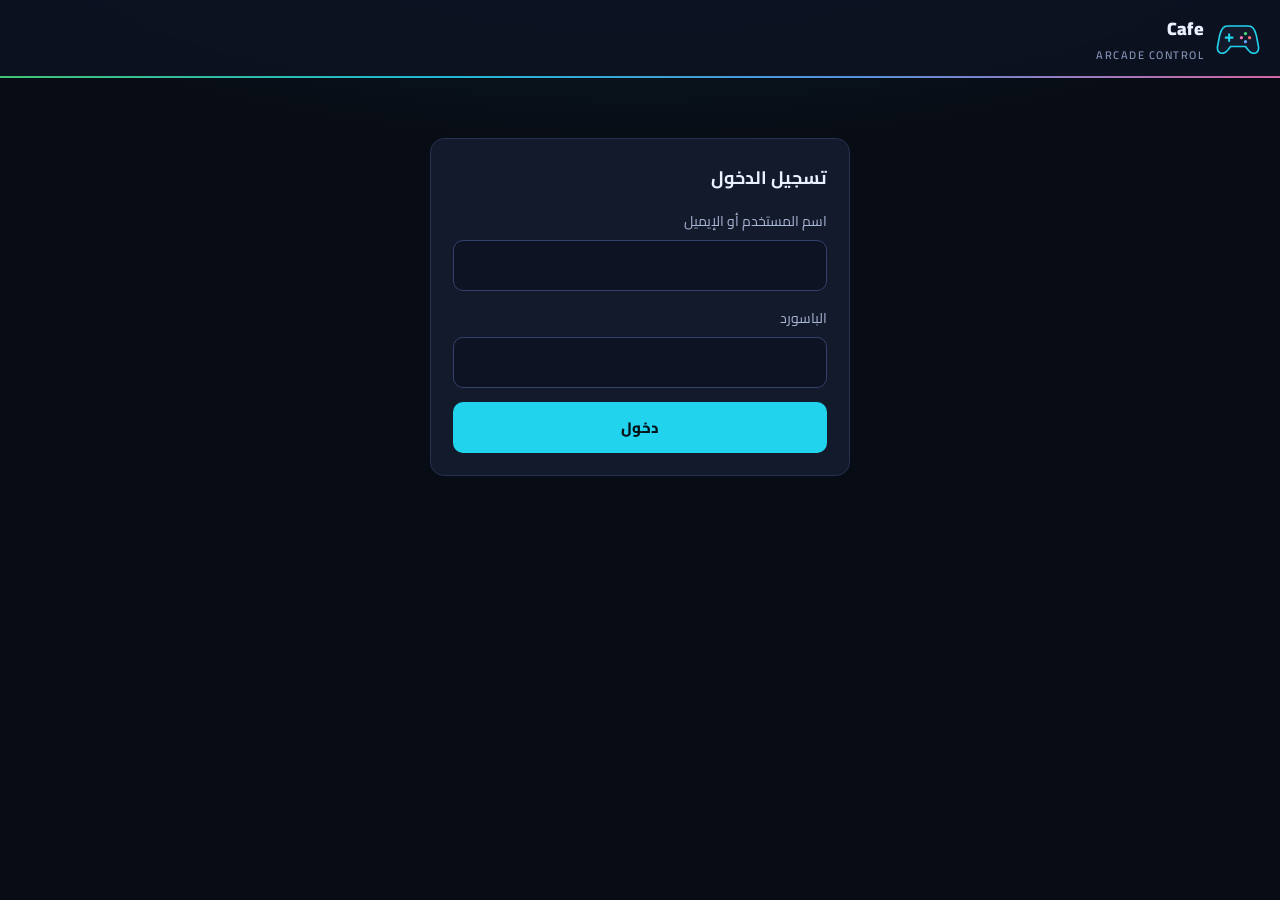
<file: admin/index.html>
<!DOCTYPE html>
<html lang="ar" dir="rtl">
<head>
<meta charset="UTF-8">
<meta name="viewport" content="width=device-width, initial-scale=1.0">
<meta name="robots" content="noindex, nofollow">
<meta name="theme-color" content="#080c15">
<link rel="icon" href="../favicon.svg" type="image/svg+xml">
<title>Admin</title>
<link rel="preconnect" href="https://fonts.googleapis.com">
<link rel="preconnect" href="https://fonts.gstatic.com" crossorigin>
<link href="https://fonts.googleapis.com/css2?family=Cairo:wght@400;600;700;800;900&display=swap" rel="stylesheet">
<link rel="stylesheet" href="../shared/tokens.css">
<link rel="stylesheet" href="../features/admin/admin.css">
</head>
<body>
<header class="adm-head">
  <div class="adm-brand"><img id="brandLogo" class="adm-logo-img" alt="" hidden><svg id="brandSvg" class="adm-logo" viewBox="0 0 64 44" fill="none" aria-hidden="true"><path d="M17 3h30c6 0 9 3 12 14l3 16c1 6-2 10-7 10-4 0-6-2-9-6l-3-4H21l-3 4c-3 4-5 6-9 6-5 0-8-4-7-10l3-16C8 6 11 3 17 3z" fill="#121a2c" stroke="currentColor" stroke-width="2.4" stroke-linejoin="round"/><path d="M19 15v10M14 20h10" stroke="currentColor" stroke-width="3" stroke-linecap="round"/><circle cx="43" cy="14" r="2.4" fill="#4ade80"/><circle cx="49" cy="20" r="2.4" fill="#f87171"/><circle cx="43" cy="26" r="2.4" fill="#60a5fa"/><circle cx="37" cy="20" r="2.4" fill="#f472b6"/></svg><h1><span id="brandName"></span><small id="brandSub">ARCADE CONTROL</small></h1></div>
  <button id="logout" class="btn ghost" hidden>خروج</button>
</header>

<div id="offBanner" class="off-banner" role="status" hidden><span class="ob-t"></span> <button id="obSummary" class="btn small ghost" type="button">ملخص يدوي</button></div>

<main id="app">
  <section id="loginView" class="card" hidden>
    <h2>تسجيل الدخول</h2>
    <label>اسم المستخدم أو الإيميل <input id="email" type="text" autocomplete="username" dir="ltr" autocapitalize="off"></label>
    <label>الباسورد <input id="password" type="password" autocomplete="current-password" dir="ltr"></label>
    <div id="loginErr" class="err" hidden></div>
    <button id="loginBtn" class="btn">دخول</button>
  </section>

  <section id="itemsView" hidden>
    <div class="tabs">
      <button id="tabMenu" class="on adm-only">المنيو</button>
      <button id="tabRooms">غرف البلايستيشن</button>
      <button id="tabOrders">الطلبات</button>
      <button id="tabSale">بيع سريع</button>
      <button id="tabOps">الحضور والمالية</button>
      <button id="tabStock">المخزون</button>
      <button id="tabDash" class="adm-only">التقارير</button>
      <button id="tabStaff" class="adm-only">الموظفين</button>
      <button id="tabSettings" class="adm-only">الإعدادات</button>
      <button id="tabAccount">حسابي</button>
    </div>
    <div id="menuTab">
    <div class="toolbar">
      <input id="q" type="search" placeholder="ابحث عن صنف...">
      <span id="count" class="muted"></span>
    </div>
    <div id="groups"></div>
    </div>
    <div id="ordersTab" hidden>
      <p class="muted">آخر الطلبات من المنيو. اطبع إيصال للزبون من هنا.</p>
      <div id="orders"></div>
    </div>
    <div id="accountTab" hidden>
      <div class="room set-form">
        <div class="r-title">تغيير الباسورد</div>
        <label>الباسورد الحالي <input id="pwOld" type="password" autocomplete="current-password" dir="ltr"></label>
        <label>الباسورد الجديد (8 حروف على الأقل) <input id="pwNew" type="password" autocomplete="new-password" dir="ltr"></label>
        <label>أكّد الباسورد الجديد <input id="pwNew2" type="password" autocomplete="new-password" dir="ltr"></label>
        <div id="pwErr" class="err" hidden></div>
        <button id="pwBtn" class="btn">غيّر الباسورد</button>
      </div>
    </div>
    <div id="settingsTab" hidden>
      <div class="room set-form">
        <div class="r-title">الهوية والشكل</div>
        <label>اسم المكان <input id="sName" maxlength="40"></label>
        <label>رابط اللوجو (https، اختياري) <input id="sLogo" dir="ltr" placeholder="https://..."></label>
        <div class="r-title" style="font-size:13px">ألوان جاهزة</div><div id="sPresets" class="presets"></div>
        <div class="set-colors">
          <label>اللون الأساسي <input id="sPrimary" type="color"></label>
          <label>لون التمييز <input id="sAccent" type="color"></label>
          <label>الخلفية <input id="sBg" type="color"></label>
          <label>الكروت <input id="sSurface" type="color"></label>
          <label>النص <input id="sText" type="color"></label>
        </div>
        <label>لو اتغيّر VIP أو فردي/زوجي أثناء الجلسة <select id="sRep" class="mini-s"><option value="all">أعيد حساب الجلسة كلها بالسعر الجديد</option><option value="from_now">السعر الجديد من دلوقتي بس</option></select></label>
        <label>اتجاه الصفحة <select id="sDir" class="mini-s"><option value="rtl">من اليمين لليسار</option><option value="ltr">من اليسار لليمين</option></select></label>
        <label>العملة <select id="sCur" class="mini-s"></select></label>
        <div class="set-colors"><label>اسم الخيار الأول (2 يد) <select id="sT2" class="mini-s"></select></label><label>اسم الخيار التاني (4 يد) <select id="sT4" class="mini-s"></select></label></div>
        <div class="r-title">الإيصال</div>
        <label>عنوان فرعي <select id="sSub" class="mini-s"></select></label>
        <label>سطر إضافي (عنوان / تليفون، اختياري) <input id="sExtra" maxlength="80" placeholder="سيبه فاضي لو مش محتاجه"></label>
        <label>رسالة الختام <select id="sFoot" class="mini-s"></select></label>
        <div class="r-title">التشغيل</div>
        <div class="r-title" style="font-size:13px">أنواع الغرف (اختار)</div><div id="sTypesBox" class="chipbox"></div><textarea id="sTypes" hidden></textarea>
        <div class="r-title" style="font-size:13px">الورديات (اختار)</div><div id="sShiftsBox" class="chipbox"></div><textarea id="sShifts" hidden></textarea>
        <details class="adv"><summary>متقدم: تغيير نصوص في التطبيق (اختياري)</summary><label>سطر: النص القديم=>النص الجديد<textarea id="sLabels" rows="3"></textarea></label></details>
        <p class="muted small-note">التليجرام: توكن البوت بيتحط في إعدادات النشر (Vercel) مش هنا، لأنه سر. باقي الإعدادات هنا بتتحفظ في قاعدة البيانات.</p>
        <div class="r-title" style="margin-top:18px">صلاحيات الكاشير</div>
        <p class="muted">اقفل أو افتح كل إجراء للكاشير. الأدمن دايماً مسموح له. بتتطبق من السيرفر على طول وكل تغيير بيتسجل.</p>
        <label>المنطقة الزمنية للتقارير <select id="sTz" class="mini-s"></select></label>
        <label>اليوم التجاري يبدأ الساعة (مبيعات بعد منتصف الليل بتتحسب على اليوم اللي قبله) <select id="sDayStart" class="mini-s"></select></label>
        <label class="chk"><input type="checkbox" id="sRcLogo"> لوجو على الإيصال وتقرير الوردية (أبيض وأسود)</label>
        <img id="sRcLogoPrev" alt="" hidden style="background:#fff;max-width:200px;max-height:80px;padding:4px;border-radius:6px">
        <label>رفع لوجو (PNG/JPG/SVG) <input type="file" id="sRcLogoFile" accept="image/png,image/jpeg,image/svg+xml"></label>
        <div><button id="sRcLogoEvo" class="btn ghost small" type="button">استخدم لوجو EVO</button> <button id="sRcLogoClear" class="btn ghost small" type="button">شيل اللوجو</button></div>
        <label>عرض ورق الطباعة <select id="sRcW"><option value="80">80 مم</option><option value="58">58 مم</option></select></label>
        <label>أقصى مبلغ مصروف للكاشير في المرة <select id="sExpCap" class="mini-s"></select></label>
        <div id="sPerms" class="perms"></div>
        <button id="sPermSave" class="btn small" type="button">حفظ الصلاحيات</button>
        <div id="sPermHist" class="perm-hist"></div>
        <button id="sSave" class="btn">حفظ الإعدادات</button>
      </div>
    </div>
    <div id="saleTab" hidden></div>
    <div id="dashTab" hidden></div>
    <div id="opsTab" hidden></div>
    <div id="stockTab" hidden></div>
    <div id="staffTab" hidden>
      <div class="room">
        <div class="r-title">ضيف كاشير جديد</div>
        <p class="muted small-note">الكاشير بيدخل باسم مستخدم وباسورد (مش إيميل). اكتب الباسورد هنا بنفسك، ومحدش بيشوفه بعد الحفظ.</p>
        <div class="r-add">
          <input id="staffUser" class="mini-in wide" placeholder="اسم المستخدم" maxlength="20" dir="ltr" autocomplete="off" autocapitalize="off">
          <input id="staffPass" class="mini-in wide" type="password" placeholder="باسورد (8+)" dir="ltr" autocomplete="new-password">
          <button id="staffAdd" class="btn small">إضافة</button>
        </div>
      </div>
      <div id="staffList"></div>
    </div>
    <div id="roomsTab" hidden>
      <p class="muted" id="roomsHint">ابدأ جلسة لما الزبون يدخل، واقفلها لما يخلص. الحساب بالدقيقة على سعر الساعة.</p>
      <div id="rooms"></div>
    </div>
  </section>

  <section id="configMsg" class="card" hidden>
    <h2>الإعداد ناقص</h2>
    <p>لم يتم ضبط بيانات الاتصال بقاعدة البيانات بعد (features/data/data.config.js).</p>
  </section>
</main>

<datalist id="shiftNames"></datalist>
<div id="toast" class="toast" hidden></div>
<script src="../features/data/data.config.js"></script>
<script src="../features/admin/admin.js"></script>
</body>
</html>
</file>
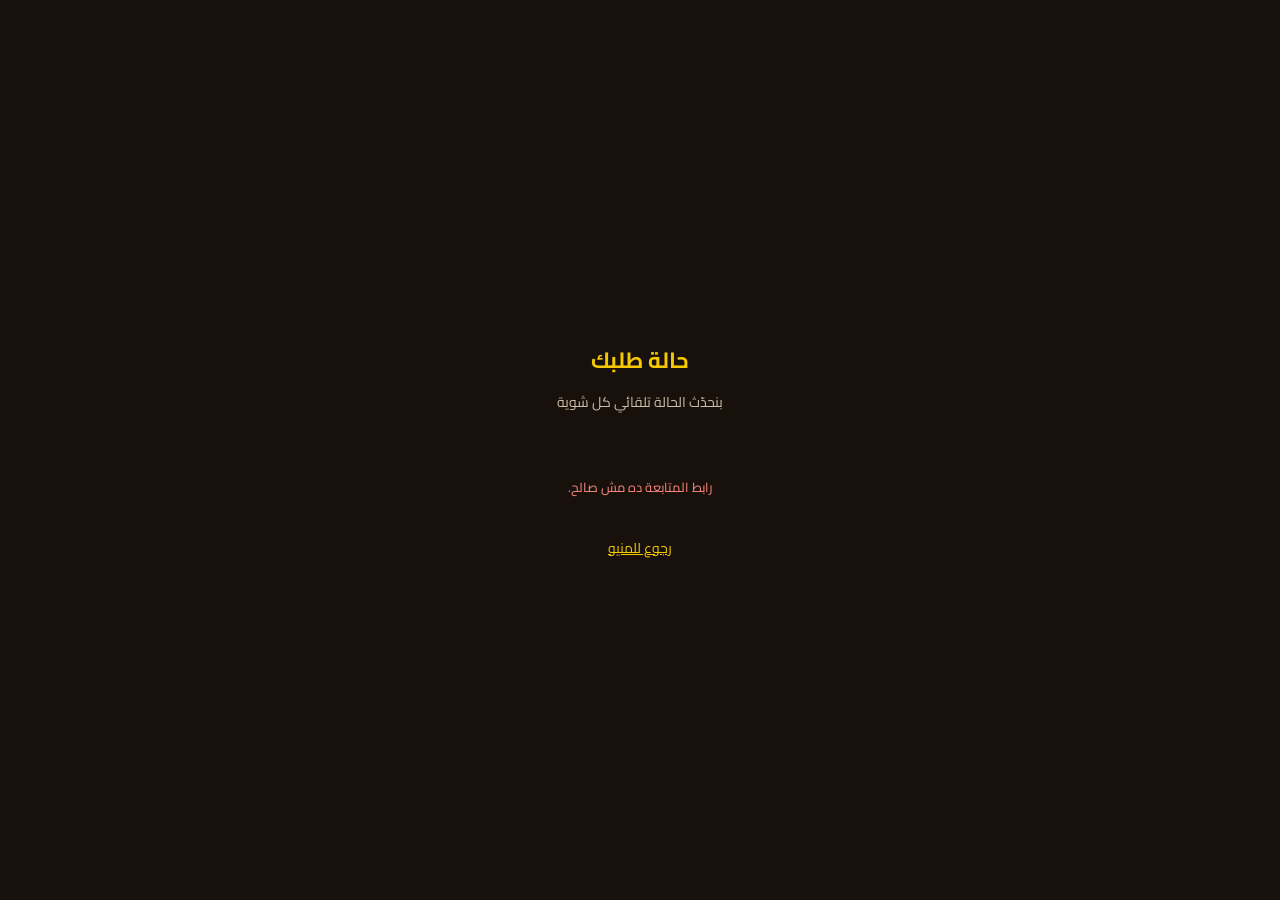
<file: order.html>
<!DOCTYPE html>
<html lang="ar" dir="rtl">
<head>
<meta charset="UTF-8">
<meta name="viewport" content="width=device-width, initial-scale=1.0">
<meta name="robots" content="noindex, nofollow">
<meta name="theme-color" content="#17100b">
<link rel="icon" href="favicon.svg" type="image/svg+xml">
<title>حالة طلبك — EVO Café</title>
<link rel="preconnect" href="https://fonts.googleapis.com">
<link rel="preconnect" href="https://fonts.gstatic.com" crossorigin>
<link href="https://fonts.googleapis.com/css2?family=Cairo:wght@400;600;700;800;900&display=swap" rel="stylesheet">
<style>
  * { box-sizing: border-box; margin: 0; padding: 0; }
  body { font-family: 'Cairo', sans-serif; background: #17100b; color: #f7eddc; min-height: 100vh; display: flex; flex-direction: column; align-items: center; justify-content: center; padding: 24px; }
  h1 { color: #f5c800; font-size: 22px; margin-bottom: 8px; }
  .sub { color: #cdbfa8; font-size: 14px; margin-bottom: 32px; }
  .steps { width: 100%; max-width: 360px; display: flex; flex-direction: column; gap: 0; }
  .step { display: flex; align-items: center; gap: 14px; padding: 14px 4px; opacity: .35; }
  .step.on { opacity: 1; }
  .dot { width: 34px; height: 34px; border-radius: 50%; border: 2px solid #f5c800; display: grid; place-items: center; font-size: 16px; flex-shrink: 0; }
  .step.on .dot { background: #f5c800; color: #17100b; }
  .step .t { font-size: 16px; font-weight: 700; }
  .msg { margin-top: 28px; color: #cdbfa8; font-size: 13px; }
  .err { color: #ff8a80; }
  a.back { margin-top: 36px; color: #f5c800; font-size: 14px; }
</style>
</head>
<body>
<h1>حالة طلبك</h1>
<div class="sub" id="sub">بنحدّث الحالة تلقائي كل شوية</div>
<div class="steps" id="steps"></div>
<div class="msg" id="msg"></div>
<a class="back" href="/">رجوع للمنيو</a>
<script src="features/data/data.config.js"></script>
<script>
(function () {
  var STEPS = [
    ['new', 'وصلنا طلبك', '📥'],
    ['accepted', 'الطلب اتقبل', '✔️'],
    ['preparing', 'بيتحضّر دلوقتي', '👨‍🍳'],
    ['ready', 'جاهز، استلم', '✅']
  ];
  var q = new URLSearchParams(location.search);
  var id = q.get('id') || '', key = q.get('key') || '';
  var cfg = window.EVO_DATA || {};
  var stepsEl = document.getElementById('steps'), msgEl = document.getElementById('msg');

  function render(status) {
    var idx = STEPS.findIndex(function (s) { return s[0] === status; });
    stepsEl.innerHTML = '';
    STEPS.forEach(function (s, i) {
      var d = document.createElement('div');
      d.className = 'step' + (i <= idx ? ' on' : '');
      d.innerHTML = '<div class="dot">' + s[2] + '</div><div class="t">' + s[1] + '</div>';
      stepsEl.appendChild(d);
    });
    msgEl.textContent = status === 'ready' ? 'بالهناء والشفاء ☕' : '';
    if (status === 'ready') clearInterval(timer);
  }
  function fail(t) { stepsEl.innerHTML = ''; msgEl.innerHTML = '<span class="err">' + t + '</span>'; clearInterval(timer); }
  function check() {
    if (!id || !key || !cfg.url || !cfg.anonKey) return fail('رابط المتابعة ده مش صالح.');
    fetch(cfg.url.replace(/\/$/, '') + '/rest/v1/rpc/get_order_status', {
      method: 'POST',
      headers: { apikey: cfg.anonKey, authorization: 'Bearer ' + cfg.anonKey, 'content-type': 'application/json' },
      body: JSON.stringify({ p_id: id, p_edit_key: key })
    }).then(function (r) { return r.ok ? r.json() : null; })
      .then(function (s) { if (typeof s === 'string') render(s); })
      .catch(function () { /* keep last state, try next tick */ });
  }
  var timer = setInterval(check, 15000);
  check();
})();
</script>
</body>
</html>
</file>
<file: shared/tokens.css>
/* Design tokens. Change colors here only. */
:root {
  --bg: #17100b;          /* espresso */
  --surface: #221810;     /* cards */
  --surface-2: #2c2016;
  --line: rgba(246, 236, 220, 0.12);
  --line-strong: rgba(245, 200, 0, 0.35);
  --text: #f7eddc;        /* cream */
  --text-soft: #cdbfa8;
  --brand: #f5c800;       /* EVO logo yellow */
  --brand-deep: #d9a900;
  --accent: #d9774a;      /* copper, for group labels */
  --radius: 14px;
  --font: 'Cairo', system-ui, sans-serif;
}
</file>
<file: shared/base.css>
* { margin: 0; padding: 0; box-sizing: border-box; }
html { scroll-behavior: smooth; -webkit-text-size-adjust: 100%; }
body {
  background: var(--bg);
  color: var(--text);
  font-family: var(--font);
  font-size: 16px;
  line-height: 1.5;
  min-height: 100vh;
  overflow-x: hidden;
}
:focus-visible { outline: 2px solid var(--brand); outline-offset: 2px; }

.ico { width: 1.25em; height: 1.25em; flex: none; fill: none; stroke: currentColor; stroke-width: 1.6; stroke-linecap: round; stroke-linejoin: round; }
</file>
<file: features/hero/hero.css>
.hero {
  position: relative;
  min-height: 78svh;
  display: flex;
  align-items: center;
  justify-content: center;
  text-align: center;
  padding: 3rem 1.25rem 4rem;
  overflow: hidden;
  isolation: isolate;
}
.hero-bg {
  position: absolute; inset: -6%; z-index: -1;
  background:
    linear-gradient(180deg, rgba(23,16,11,.5) 0%, rgba(23,16,11,.9) 72%, var(--bg) 100%),
    url('../../cover.jpg') center / cover no-repeat;
  animation: drift 26s ease-in-out infinite alternate;
  will-change: transform;
}
@keyframes drift { from { transform: scale(1) translate3d(0,0,0); } to { transform: scale(1.08) translate3d(-1.5%, -1%, 0); } }
.steam { display: block; width: 74px; margin: 0 auto 6px; fill: none; stroke: var(--brand); stroke-width: 3; stroke-linecap: round; opacity: .8; }
.steam path { stroke-dasharray: 40 90; animation: rise 4.5s ease-in-out infinite; }
.steam path:nth-child(2) { animation-delay: -1.5s; }
.steam path:nth-child(3) { animation-delay: -3s; }
@keyframes rise { 0% { stroke-dashoffset: 60; opacity: 0; } 30% { opacity: 1; } 100% { stroke-dashoffset: -80; opacity: 0; } }
.hero-content > * { animation: fadeUp .8s both; }
.hero-content > :nth-child(3) { animation-delay: .1s; } .hero-content > :nth-child(4) { animation-delay: .2s; }
.hero-content > :nth-child(5) { animation-delay: .3s; } .hero-content > :nth-child(6) { animation-delay: .4s; }
@keyframes fadeUp { from { opacity: 0; transform: translateY(14px); } }
.hero-badge {
  display: inline-block;
  color: var(--brand);
  border: 1px solid var(--line-strong);
  font-size: 14px;
  font-weight: 700;
  padding: 4px 18px;
  border-radius: 999px;
  margin-bottom: 1.6rem;
}
.hero-logo { display: block; width: clamp(220px, 60vw, 360px); margin: 0 auto; }
.hero-sub { margin-top: 1rem; font-size: 14px; letter-spacing: .28em; color: var(--text-soft); text-transform: uppercase; }
.hero-divider { width: 56px; height: 3px; background: var(--brand); margin: 1.4rem auto; border-radius: 2px; }
.hero-tagline { font-size: 22px; font-weight: 800; color: var(--text); }
.scroll-hint { position: absolute; bottom: 1.4rem; left: 50%; transform: translateX(-50%); font-size: 13px; color: var(--text-soft); display: flex; flex-direction: column; align-items: center; gap: 6px; }
.scroll-dot { width: 6px; height: 6px; border-radius: 50%; background: var(--brand); animation: pulse 2s infinite; }
@keyframes pulse { 50% { opacity: .3; transform: scale(.7); } }
@media (prefers-reduced-motion: reduce) { .hero-bg, .steam path, .scroll-dot, .hero-content > * { animation: none; } }
</file>
<file: features/nav/nav.css>
.nav-wrap {
  position: sticky; top: 0; z-index: 100;
  background: rgba(23,16,11,.94);
  backdrop-filter: blur(10px);
  border-bottom: 1px solid var(--line);
}
.nav-tabs {
  display: flex; gap: 8px; overflow-x: auto; scrollbar-width: none;
  padding: 10px 12px; max-width: 880px; margin: 0 auto;
}
.nav-tabs::-webkit-scrollbar { display: none; }
.nav-tab {
  flex-shrink: 0; cursor: pointer; white-space: nowrap;
  font: 700 15px var(--font);
  color: var(--text-soft);
  background: var(--surface);
  border: 1px solid var(--line);
  padding: 8px 16px; border-radius: 999px;
  transition: background .15s, color .15s, border-color .15s;
}
.nav-tab:hover { color: var(--text); border-color: var(--line-strong); }
.nav-tab.active { background: var(--brand); color: #1b1405; border-color: var(--brand); }
@media (min-width: 900px) { .nav-tabs { flex-wrap: wrap; justify-content: center; overflow: visible; } }

.nav-tab { display: inline-flex; align-items: center; gap: 7px; }
.search-row { position: relative; max-width: 880px; margin: 0 auto; padding: 10px 12px 0; display: flex; align-items: center; }
.search-row .ico { position: absolute; inset-inline-start: 26px; color: var(--text-soft); pointer-events: none; margin-top: 0; }
#q { width: 100%; font: 600 16px var(--font); color: var(--text); background: var(--surface); border: 1px solid var(--line); border-radius: 12px; padding: 10px 44px; }
#q::placeholder { color: var(--text-soft); }
#q:focus { outline: none; border-color: var(--brand); }
#qEmpty { position: absolute; inset-inline-end: 26px; font-size: 14px; color: var(--accent); font-weight: 700; }
.all-section-title { display: flex; align-items: center; gap: 10px; }
.all-section-title .ico { width: 1.3em; height: 1.3em; }
</file>
<file: features/menu/menu.css>
.menu-body { max-width: 880px; margin: 0 auto; padding: 0 0 4rem; }
.section { display: none; padding: 1.75rem 14px 0; }
.section.active { display: block; }

/* Category blocks (the "all" view) and single-category header */
.all-section-block {
  background: var(--surface);
  border: 1px solid var(--line);
  border-radius: var(--radius);
  padding: 6px 18px 10px;
  margin-bottom: 1.25rem;
}
.all-section-title {
  font-size: 22px; font-weight: 800; color: var(--brand);
  padding: 14px 0 10px; margin-bottom: 4px;
  border-bottom: 2px solid var(--line-strong);
}
.sec-header {
  display: flex; align-items: center; gap: 16px;
  margin-bottom: 1rem; padding-bottom: 14px;
  border-bottom: 2px solid var(--line-strong);
}
.sec-num { font-size: 15px; font-weight: 800; color: #1b1405; background: var(--brand); min-width: 38px; height: 38px; border-radius: 50%; display: grid; place-items: center; }
.sec-title-en { font-size: 22px; font-weight: 900; letter-spacing: .12em; color: var(--brand); line-height: 1.1; }
.sec-title-ar { font-size: 16px; font-weight: 600; color: var(--text-soft); }

/* Items */
.section > .items-list { background: var(--surface); border: 1px solid var(--line); border-radius: var(--radius); padding: 4px 18px; }
.item {
  display: flex; align-items: center; justify-content: space-between; gap: 14px;
  padding: 14px 0;
  border-bottom: 1px dashed var(--line);
}
.items-list > .item:last-child { border-bottom: none; }
.item-left { flex: 1; min-width: 0; }
.item-name { font-size: 17px; font-weight: 700; color: var(--text); line-height: 1.35; }
.item-desc { font-size: 14px; color: var(--text-soft); margin-top: 2px; line-height: 1.45; }
.item-price { font-size: 19px; font-weight: 800; color: var(--brand); white-space: nowrap; flex-shrink: 0; font-variant-numeric: tabular-nums; }
.price-unit { font-size: 15px; font-weight: 600; color: var(--text-soft); }

/* Sub groups */
.sub-group { display: flex; align-items: center; gap: 12px; margin: 1.6rem 0 .6rem; }
.sub-group-label { font-size: 15px; font-weight: 800; color: var(--accent); }
.sub-group-line { flex: 1; height: 1px; background: var(--line); }

/* Highlighted item */
.highlight-item {
  background: rgba(245,200,0,.08);
  border: 1px solid var(--line-strong);
  border-radius: 12px;
  padding: 14px 16px; margin: 8px 0;
}
.highlight-item .item-price { font-size: 21px; }

/* Extras */
.extras-grid { display: grid; grid-template-columns: repeat(2, 1fr); gap: 10px; margin-top: .5rem; }
.extra-pill {
  background: var(--surface); border: 1px solid var(--line); border-radius: 12px;
  padding: 12px 16px; display: flex; justify-content: space-between; align-items: center;
  font-size: 16px; font-weight: 700;
}
.extra-pill .item-price { font-size: 17px; }
@media (min-width: 700px) { .extras-grid { grid-template-columns: repeat(3, 1fr); } }

/* Featured strip (built from the owner's highlighted items) */
.featured { padding: 1.5rem 14px 0; }
.featured-title { font-size: 24px; font-weight: 900; color: var(--text); margin-bottom: 2px; }
.featured-sub { font-size: 14px; color: var(--text-soft); margin-bottom: 12px; }
.featured-row { display: flex; gap: 12px; overflow-x: auto; scroll-snap-type: x mandatory; padding-bottom: 8px; scrollbar-width: none; }
.featured-row::-webkit-scrollbar { display: none; }
.f-card { scroll-snap-align: start; flex: 0 0 62%; max-width: 260px; background: linear-gradient(160deg, var(--surface-2), var(--surface)); border: 1px solid var(--line-strong); border-radius: var(--radius); padding: 14px 16px; display: flex; flex-direction: column; gap: 4px; }
.f-card .f-cat { font-size: 13px; font-weight: 700; color: var(--accent); }
.f-card .item-name { font-size: 18px; }
.f-card .item-price { font-size: 22px; margin-top: 6px; }
.photo-banner { width: 100%; aspect-ratio: 16/7; object-fit: cover; border-radius: var(--radius); margin-bottom: 1rem; }
.is-hidden { display: none !important; }
body.searching #all, body.searching .featured { display: none !important; }
body.searching .section { display: block; padding-top: .8rem; }
body.searching .sec-header { margin-bottom: .4rem; }
.sec-title-en { font-size: 24px; }

/* Badge, only on items the owner already marked as highlighted */
.badge { display: inline-flex; align-items: center; gap: 4px; font-size: 12px; font-weight: 800; color: #1b1405; background: var(--brand); border-radius: 999px; padding: 1px 10px 1px 8px; margin-inline-start: 8px; vertical-align: middle; }
.badge .ico { width: 12px; height: 12px; fill: currentColor; stroke: none; }
.f-card .badge { align-self: flex-start; margin: 0 0 4px; }
.item { -webkit-tap-highlight-color: transparent; }
.section, .all-section-block { content-visibility: auto; contain-intrinsic-size: auto 900px; }
.section.active, #all { content-visibility: visible; }
.featured-title { font-size: 26px; }
.f-card { flex-basis: 70%; }
@media (min-width: 700px) { .f-card { flex-basis: 30%; } }
.f-card .item-name { display: flex; flex-direction: column; align-items: flex-start; gap: 4px; }
.f-card .badge { margin: 0; order: -1; }
</file>
<file: features/data/data.css>
/* Out-of-stock items (set from the admin dashboard) */
.oos { opacity: .55; }
.oos .item-price { text-decoration: line-through; }
.oos-badge {
  display: inline-block;
  margin-inline-start: 8px;
  padding: 2px 10px;
  border-radius: 999px;
  background: #b3261e;
  color: #fff;
  font-size: 12px;
  font-weight: 700;
  vertical-align: middle;
}

/* item photos from the admin menu editor */
.item.has-img { display: flex; align-items: center; gap: 12px; }
.item-img { width: 56px; height: 56px; border-radius: 10px; object-fit: cover; flex: none; border: 1px solid var(--line); }
</file>
<file: features/footer/footer.css>
.footer { text-align: center; padding: 2.5rem 1rem 2.5rem; border-top: 1px solid var(--line); margin-top: 1rem; }
.footer-logo { display: block; width: clamp(120px, 34vw, 180px); margin: 0 auto; opacity: .95; }
.footer-sub { font-size: 14px; color: var(--text-soft); margin-top: .8rem; }
.footer-copy { font-size: 13px; color: var(--text-soft); opacity: .7; margin-top: 1rem; }

.qr { display: block; margin: 0 auto 1rem; background: #fff; padding: 8px; border-radius: 10px; }
</file>
<file: features/contact/contact.css>
.contact { margin-bottom: 1.6rem; }
.c-line { font-size: 15px; font-weight: 600; color: var(--text); margin-bottom: 4px; }
.c-row { display: flex; flex-wrap: wrap; gap: 8px; justify-content: center; margin-top: 12px; }
.c-btn { display: inline-flex; align-items: center; gap: 8px; text-decoration: none; font: 700 15px var(--font); color: var(--text); background: var(--surface); border: 1px solid var(--line-strong); border-radius: 999px; padding: 10px 18px; }
.c-btn:active { transform: scale(.97); }
.c-whatsapp { background: var(--brand); color: #1b1405; border-color: var(--brand); }
.quickbar { position: fixed; inset-inline: 0; bottom: 0; z-index: 120; display: flex; gap: 8px; padding: 10px 12px calc(10px + env(safe-area-inset-bottom)); background: rgba(23,16,11,.96); border-top: 1px solid var(--line); }
.quickbar .c-btn { flex: 1; justify-content: center; padding: 11px 8px; }
.has-quickbar { padding-bottom: 76px; }
.to-top { position: fixed; inset-inline-start: 14px; bottom: 16px; z-index: 110; width: 44px; height: 44px; border-radius: 50%; border: 1px solid var(--line-strong); background: var(--surface-2); color: var(--brand); display: grid; place-items: center; opacity: 0; pointer-events: none; transition: opacity .2s; }
.to-top.show { opacity: 1; pointer-events: auto; }
.has-quickbar .to-top { bottom: 84px; }
@media (min-width: 900px) { .quickbar { display: none; } .has-quickbar { padding-bottom: 0; } .has-quickbar .to-top { bottom: 16px; } }
@media print { .quickbar, .to-top { display: none !important; } }
</file>
<file: features/cart/cart.css>
.item .qty, .extra-pill .qty { display: flex; gap: 6px; flex: none; }
.qty-c { display: inline-flex; align-items: center; gap: 4px; }
.qty-p { font-size: 13px; font-weight: 700; color: var(--text-soft); margin-inline-end: 2px; }
.q-btn { width: 34px; height: 34px; border-radius: 50%; border: 1px solid var(--line-strong); background: var(--surface-2); color: var(--brand); font: 800 20px/1 var(--font); cursor: pointer; display: grid; place-items: center; padding: 0; -webkit-tap-highlight-color: transparent; }
.q-btn:active { transform: scale(.92); }
.q-plus { background: var(--brand); color: #1b1405; border-color: var(--brand); }
.q-n { min-width: 18px; text-align: center; font-weight: 800; font-size: 16px; }
.qty-c .q-minus, .qty-c .q-n { display: none; }
.qty-c.on .q-minus, .qty-c.on .q-n { display: inline-grid; }
.f-card .qty { margin-top: 8px; }
.f-card .item { flex-wrap: wrap; }

.cart-bar { position: fixed; inset-inline: 12px; bottom: 12px; z-index: 130; display: flex; align-items: center; justify-content: space-between; gap: 10px; background: var(--brand); color: #1b1405; border: 0; border-radius: 14px; padding: 13px 16px; font: 800 16px var(--font); box-shadow: 0 6px 24px rgba(0,0,0,.45); cursor: pointer; max-width: 560px; margin: 0 auto; }
.cb-n { background: #1b1405; color: var(--brand); min-width: 26px; height: 26px; border-radius: 50%; display: grid; place-items: center; font-size: 14px; }
.has-quickbar .cart-bar { bottom: 78px; }
.has-cart { padding-bottom: 150px; }
.has-cart .to-top { bottom: 150px !important; }
body.sheet-open { overflow: hidden; }

.sheet { position: fixed; inset: 0; z-index: 200; display: flex; align-items: flex-end; justify-content: center; }
.sheet[hidden] { display: none; }
.sheet-back { position: absolute; inset: 0; background: rgba(0,0,0,.6); }
.sheet-body { position: relative; width: 100%; max-width: 560px; max-height: 92vh; overflow-y: auto; background: var(--surface); border: 1px solid var(--line-strong); border-radius: 20px 20px 0 0; padding: 16px 16px calc(16px + env(safe-area-inset-bottom)); display: flex; flex-direction: column; gap: 12px; animation: up .22s ease-out; }
@keyframes up { from { transform: translateY(30px); opacity: 0; } }
.sheet-head { display: flex; justify-content: space-between; align-items: center; font-size: 20px; }
.sheet-x { background: none; border: 0; color: var(--text-soft); font-size: 30px; line-height: 1; cursor: pointer; width: 40px; height: 40px; }
.line { display: flex; align-items: center; gap: 10px; padding: 10px 0; border-bottom: 1px dashed var(--line); }
.l-info { flex: 1; min-width: 0; }
.l-name { font-weight: 700; font-size: 16px; }
.l-sub { font-size: 13px; color: var(--text-soft); }
.stepper { display: flex; align-items: center; gap: 6px; }
.l-sum { min-width: 48px; text-align: end; font-weight: 800; color: var(--brand); }
.sheet-total { display: flex; justify-content: space-between; font-size: 19px; font-weight: 900; padding-top: 4px; }
.t-val { color: var(--brand); }
.place { display: flex; gap: 8px; }
.seg { display: flex; border: 1px solid var(--line-strong); border-radius: 12px; overflow: hidden; flex: none; }
.seg button { background: none; border: 0; color: var(--text-soft); font: 700 15px var(--font); padding: 0 16px; cursor: pointer; }
.seg button.on { background: var(--brand); color: #1b1405; }
.sheet input { font: 600 16px var(--font); color: var(--text); background: var(--bg); border: 1px solid var(--line-strong); border-radius: 12px; padding: 12px 14px; width: 100%; min-width: 0; }
.sheet input:focus { outline: none; border-color: var(--brand); }
.place-err { color: #ff9b73; font-size: 14px; font-weight: 700; }
.send { background: var(--brand); color: #1b1405; border: 0; border-radius: 14px; padding: 15px; font: 900 17px var(--font); cursor: pointer; }
.send:disabled { opacity: .35; cursor: not-allowed; }
.clear { background: none; border: 0; color: var(--text-soft); font: 600 14px var(--font); padding: 6px; cursor: pointer; }
@media print { .cart-bar, .sheet, .qty { display: none !important; } }

.item.dual { flex-wrap: wrap; row-gap: 8px; }
.item.dual .item-left { flex: 1 0 100%; }
.item.dual .item-price { display: none; }
.item.dual .qty { width: 100%; justify-content: flex-start; gap: 14px; }
.item.dual .qty-c { background: var(--bg); border: 1px solid var(--line); border-radius: 999px; padding: 3px 4px 3px 10px; }
.item.dual .qty-p { font-size: 16px; color: var(--brand); font-weight: 800; }
.f-card .qty { justify-content: flex-start; }
.cart-bar[hidden], .place-err[hidden], #qEmpty[hidden] { display: none !important; }

/* round 5: detail sheet, steps, notes, success, toast */
.tap { cursor: pointer; }
.sheet-head { gap: 8px; }
.sheet-head strong { flex: 1; font-size: 20px; }
.sheet-back-btn { background: none; border: 0; color: var(--text-soft); font-size: 24px; width: 40px; height: 40px; cursor: pointer; }
.d-desc { color: var(--text-soft); font-size: 15px; line-height: 1.6; }
.d-row { display: flex; justify-content: space-between; align-items: center; }
.d-lbl { font-weight: 700; color: var(--text-soft); }
.d-price { font-size: 22px; font-weight: 900; color: var(--brand); }
.d-prices { display: flex; gap: 8px; }
.chip { flex: 1; font: 800 16px var(--font); color: var(--text); background: var(--bg); border: 1px solid var(--line-strong); border-radius: 12px; padding: 12px; cursor: pointer; }
.chip.on { background: var(--brand); color: #1b1405; border-color: var(--brand); }
.line { display: flex; flex-direction: column; gap: 6px; padding: 10px 0; border-bottom: 1px dashed var(--line); }
.line .line-top { display: flex; align-items: center; gap: 10px; }
.line .l-note { padding: 8px 12px; font-size: 14px; }
.done-mark { width: 64px; height: 64px; border-radius: 50%; background: var(--brand); color: #1b1405; display: grid; place-items: center; margin: 6px auto 0; }
.done-mark .ico { width: 34px; height: 34px; stroke-width: 2.4; }
.done-t { text-align: center; font-size: 19px; font-weight: 800; line-height: 1.5; }
.done-s { text-align: center; color: var(--text-soft); font-size: 15px; }
.clear.strong { color: var(--text); font-weight: 800; }
.toast { position: fixed; z-index: 300; inset-inline: 0; margin: 0 auto; width: max-content; max-width: 90%; bottom: 150px; background: var(--surface-2); color: var(--text); border: 1px solid var(--line-strong); border-radius: 999px; padding: 10px 18px; font-weight: 700; font-size: 15px; box-shadow: 0 6px 20px rgba(0,0,0,.5); }
.toast[hidden] { display: none; }
@media print { .toast { display: none !important; } }
</file>
<file: shared/print.css>
@media print {
  :root { --bg:#fff; --surface:#fff; --surface-2:#fff; --text:#1c1410; --text-soft:#5a4d42; --brand:#1c1410; --accent:#8a4a2b; --line:#d9cfc2; --line-strong:#8a7a68; }
  body { font-size: 12pt; }
  .hero, .nav-wrap, .scroll-hint, .print-btn, .featured, #all, .footer-logo { display: none !important; }
  .section { display: block !important; padding: 0 0 8mm; break-inside: avoid; }
  .sec-num { background: none; color: var(--text); border: 1px solid var(--text); }
  .section > .items-list, .extra-pill, .highlight-item { border-color: var(--line); background: none; }
  .item { padding: 6px 0; }
  .menu-body { max-width: none; columns: 2; column-gap: 10mm; }
  .footer { border: none; }
  .qr { width: 28mm; height: 28mm; padding: 0; }
  .footer::before { content: "EVO Café — Menu"; display: block; font-weight: 900; font-size: 16pt; margin-bottom: 4mm; }
}
</file>
<file: features/admin/admin.css>
/* EVO Arcade admin: cool ink palette, controller identity. Differs on purpose from the customer menu. */
:root{
  --a-bg:#080c15; --a-bg2:#0d1322; --a-surface:#121a2c; --a-raise:#18223a; --a-line:#25314f; --a-line2:#32426a;
  --a-text:#eaf0ff; --a-soft:#aab6d6; --a-mute:#8896bb;
  --a-cyan:#22d3ee; --a-accent:#f472b6; --a-cyan-d:#0891b2; --a-green:#4ade80; --a-red:#f87171; --a-blue:#60a5fa; --a-pink:#f472b6; --a-amber:#fbbf24;
  --a-r:14px; --a-r-s:10px; --a-ease:cubic-bezier(.22,1,.36,1);
}
*{box-sizing:border-box;margin:0;padding:0}
body{font-family:'Cairo',sans-serif;background:radial-gradient(1200px 500px at 50% -200px,color-mix(in srgb,var(--a-cyan) 14%,var(--a-bg)) 0,transparent 70%),var(--a-bg);background-attachment:fixed;color:var(--a-text);min-height:100vh;-webkit-font-smoothing:antialiased}
.adm-head{display:flex;align-items:center;justify-content:space-between;gap:12px;padding:12px 20px;background:rgba(13,19,34,.88);backdrop-filter:blur(10px);border-bottom:1px solid var(--a-line);position:sticky;top:0;z-index:5}
.adm-head::after{content:"";position:absolute;inset-inline:0;bottom:-1px;height:2px;background:linear-gradient(90deg,var(--a-green),var(--a-cyan),var(--a-blue),var(--a-accent));opacity:.85}
.adm-brand{display:flex;align-items:center;gap:12px}
.adm-logo{width:44px;height:30px;color:var(--a-cyan);flex:none}
.adm-head h1{font-size:18px;font-weight:900;letter-spacing:.3px;color:var(--a-text)}
.adm-head h1 small{display:block;font-size:11px;font-weight:600;color:var(--a-mute);letter-spacing:1.5px}
.face{display:inline-flex;gap:5px;direction:ltr}
.face i{width:9px;height:9px;border-radius:50%}
main{max-width:1080px;margin:0 auto;padding:20px 16px 48px}
.card{background:var(--a-surface);border:1px solid var(--a-line);border-radius:var(--a-r);padding:22px;margin:40px auto 0;max-width:420px;display:flex;flex-direction:column;gap:14px}
.card h2{font-size:18px}
label{display:flex;flex-direction:column;gap:6px;font-size:14px;color:var(--a-soft)}
input,select{font-family:inherit;font-size:15px;padding:10px 12px;border-radius:var(--a-r-s);border:1px solid var(--a-line2);background:var(--a-bg2);color:var(--a-text);transition:border-color .2s var(--a-ease),box-shadow .2s var(--a-ease)}
input:focus,select:focus{outline:0;border-color:var(--a-cyan);box-shadow:0 0 0 3px color-mix(in srgb,var(--a-cyan) 25%,transparent)}
.btn{font-family:inherit;font-size:15px;font-weight:800;padding:11px 18px;border:0;border-radius:var(--a-r-s);cursor:pointer;background:var(--a-cyan);color:#04141a;transition:transform .15s var(--a-ease),filter .15s,background .15s;min-height:42px}
.btn:hover{filter:brightness(1.08)}
.btn:active{transform:translateY(1px) scale(.99)}
.btn:focus-visible,.tabs button:focus-visible{outline:2px solid #fff;outline-offset:2px}
.btn:disabled{opacity:.5}
.btn.ghost{background:transparent;color:var(--a-soft);border:1px solid var(--a-line2);padding:7px 14px;font-size:13px;min-height:36px}
.btn.ghost:hover{background:var(--a-raise);color:var(--a-text)}
.btn.ghost.danger{background:transparent;border-color:#6b2b33;color:var(--a-red)}
.btn.ghost.danger:hover{background:#2a1218}
.btn.danger:not(.ghost){background:var(--a-red);color:#2a0608}
.btn.small{padding:7px 14px;font-size:13px;min-height:36px}
.btn.warn{background:var(--a-amber);color:#201600}
.btn.danger{background:var(--a-red);color:#2a0608}
.err{color:var(--a-red);font-size:13px}
.muted{color:var(--a-mute);font-size:13px}
.small-note{font-size:11px}
.toolbar{display:flex;gap:10px;align-items:center;margin-bottom:14px}
.toolbar input{flex:1}
.group{margin-bottom:22px}
.group>h3{font-size:14px;letter-spacing:.5px;color:var(--a-cyan);padding:8px 2px;border-bottom:1px solid var(--a-line);margin-bottom:10px}
#groups .group{display:block}
.row{display:flex;flex-wrap:wrap;align-items:center;gap:8px;padding:10px 12px;border-radius:12px;background:var(--a-surface);border:1px solid var(--a-line);margin-bottom:8px}
.row .name{flex:1 1 100%;font-weight:700;font-size:14px}
.row .cur{color:var(--a-mute);font-size:12px}
.price-in{width:76px;text-align:center;padding:7px 8px}
.chk{display:flex;align-items:center;gap:6px;font-size:12px;flex-direction:row}
.chk input{width:16px;height:16px;accent-color:var(--a-cyan)}
.row.oos{border-color:#6b2b33}
.row.is-hidden{display:none}
.row[data-hidden="1"] .name{text-decoration:line-through;opacity:.6}
.toast{position:fixed;bottom:18px;inset-inline:16px;margin:0 auto;max-width:400px;background:#14532d;border:1px solid var(--a-green);color:#eafff1;text-align:center;padding:11px;border-radius:var(--a-r-s);font-size:14px;z-index:90}
.toast.bad{background:#4c1219;border-color:var(--a-red);color:#ffe8ea}
[hidden]{display:none!important}
.tabs{display:flex;flex-wrap:wrap;gap:6px;margin-bottom:18px;padding:5px;background:var(--a-bg2);border:1px solid var(--a-line);border-radius:14px}
.tabs button{flex:1 1 auto;font-family:inherit;font-size:14px;font-weight:800;padding:10px;border-radius:10px;cursor:pointer;background:transparent;color:var(--a-soft);border:0;transition:background .2s var(--a-ease),color .2s;min-height:42px}
.tabs button:hover{color:var(--a-text)}
.tabs button.on{background:var(--a-cyan);color:#04141a}

/* rooms */
#rooms{display:grid;grid-template-columns:repeat(auto-fill,minmax(310px,1fr));gap:14px;align-items:start}
#rooms>.shift-bar,#rooms>.rates,#rooms>.shift-past,#rooms>.muted,#rooms>:not(.room){grid-column:1/-1}
.room{--led:var(--a-green);position:relative;background:var(--a-surface);border:1px solid var(--a-line);border-radius:var(--a-r);padding:18px 16px 16px;display:flex;flex-direction:column;gap:10px;overflow:hidden}
.room::before{content:"";position:absolute;inset-inline:18%;top:0;height:3px;border-radius:0 0 4px 4px;background:var(--led);box-shadow:0 0 14px var(--led)}
.room:has(.r-state.busy){--led:var(--a-cyan)}
.room:has(.r-state.paused){--led:var(--a-amber)}
.room .r-top{display:flex;justify-content:space-between;align-items:center;gap:8px}
.room .r-name{font-weight:900;font-size:17px}
.room .r-rate{color:var(--a-mute);font-size:12px}
.room .r-state{font-size:12px;font-weight:800;padding:3px 11px;border-radius:999px;border:1px solid currentColor}
.room .r-state.free{color:var(--a-green);background:rgba(74,222,128,.08)}
.room .r-state.busy{color:var(--a-cyan);background:color-mix(in srgb,var(--a-cyan) 9%,transparent)}
.room .r-state.paused{color:var(--a-amber);background:rgba(251,191,36,.08)}
.room .r-timer{overflow-wrap:anywhere;font-size:34px;font-weight:900;text-align:center;letter-spacing:2px;direction:ltr;font-variant-numeric:tabular-nums;padding:6px 0;color:var(--a-text)}
.room .r-price{text-align:center;color:var(--a-cyan);font-weight:800}
.room>.btn:not(.ghost){width:100%}
.room .btn.ghost{width:100%}

/* rooms v2 */
.shift-bar{display:flex;flex-wrap:wrap;gap:8px;align-items:center;background:var(--a-surface);border:1px solid var(--a-line);border-radius:var(--a-r);padding:12px 14px}
.shift-on{font-weight:800;color:var(--a-green);margin-inline-end:auto}
.shift-on::before{content:"";display:inline-block;width:8px;height:8px;border-radius:50%;background:var(--a-green);margin-inline-end:8px}
.shift-past{display:block;width:100%;text-align:right;background:var(--a-bg2);border:1px solid var(--a-line);color:var(--a-soft);border-radius:var(--a-r-s);padding:10px 12px;cursor:pointer;font:inherit}
.shift-past:hover{border-color:var(--a-line2);color:var(--a-text)}
.rates{background:var(--a-surface);border:1px solid var(--a-line);border-radius:var(--a-r);padding:14px}
.r-title{font-weight:900;margin-bottom:10px}
.rate-row{display:flex;align-items:center;gap:8px;margin-bottom:6px}
.r-set{display:flex;flex-wrap:wrap;gap:6px;margin:6px 0 2px}
.r-set .btn,.r-adj .btn{flex:1 1 auto}
.r-bill{text-align:center;color:var(--a-soft);font-weight:700;font-size:13px;margin:4px 0;padding:8px;background:var(--a-bg2);border-radius:var(--a-r-s)}
.r-items{margin:8px 0 2px;border-top:1px solid var(--a-line);padding-top:8px}
.r-item{display:flex;flex-wrap:wrap;justify-content:space-between;align-items:center;gap:8px;padding:4px 0;font-size:13px}
.r-add{display:flex;flex-wrap:wrap;gap:6px;align-items:center;margin:8px 0}
.r-adj{display:flex;flex-wrap:wrap;gap:6px;margin:6px 0}
.mini-in,.mini-s{background:var(--a-bg2);border:1px solid var(--a-line2);color:var(--a-text);border-radius:8px;padding:7px 9px;font:inherit;font-size:14px}
.mini-in{width:76px}
.mini-in.wide{width:130px}
.mini-s.grow{flex:1;min-width:140px}

body.role-staff .adm-only{display:none!important}
.room.off{opacity:.7}
.room .r-item .btn,.room .r-add .btn,.room .r-adj .btn{width:auto}

textarea{font-family:inherit;font-size:14px;padding:10px 12px;border-radius:var(--a-r-s);border:1px solid var(--a-line2);background:var(--a-bg2);color:var(--a-text);resize:vertical}
.adm-logo-img{height:34px;width:auto;max-width:90px;object-fit:contain;border-radius:6px}
.set-form{max-width:640px;margin:0 auto;gap:12px}
.set-colors{display:grid;grid-template-columns:repeat(4,1fr);gap:8px}
.set-colors input[type=color]{width:100%;height:42px;padding:2px;cursor:pointer}
.r-start{display:flex;align-items:stretch;gap:8px;margin:6px 0}
.r-start .r-ctl{flex:0 0 38%;font-size:15px;font-weight:700;padding:10px;min-height:48px}
.r-start .btn{flex:1;min-height:48px;font-size:16px;width:auto}
.room[data-dir]{}
.off-banner{position:sticky;top:60px;z-index:6;display:flex;align-items:center;justify-content:center;gap:10px;flex-wrap:wrap;background:#3b2a05;color:var(--a-amber);border-bottom:1px solid var(--a-amber);padding:8px 14px;font-weight:700;font-size:13px;text-align:center}
.r-vipchk{align-self:flex-start;font-weight:800;font-size:13px;color:var(--a-amber)}
.room.is-vip{border-color:color-mix(in srgb,var(--a-amber) 60%,var(--a-line))}
.room.is-vip::before{background:var(--a-amber);box-shadow:0 0 14px var(--a-amber)}
.r-vip-title{margin-top:12px;color:var(--a-amber)}
/* bill + receipt dialog */
.bill-ov{position:fixed;inset:0;background:rgba(3,6,14,.78);backdrop-filter:blur(4px);display:flex;align-items:center;justify-content:center;z-index:50;padding:20px}
.bill-box{background:var(--a-surface);border:1px solid var(--a-line2);border-radius:18px;padding:20px;width:100%;max-width:360px;box-shadow:0 24px 60px rgba(0,0,0,.5)}
.bill-box h3{margin:0 0 12px;font-size:18px}
.bill-row{display:flex;justify-content:space-between;padding:8px 0;border-bottom:1px solid var(--a-line);font-size:14px;color:var(--a-soft)}
.bill-row.total{font-weight:900;color:var(--a-cyan);border-bottom:0;font-size:19px;padding-top:12px}
.bill-sub{font-weight:800;margin:12px 0 4px;color:var(--a-mute);font-size:12px;letter-spacing:.5px}
.bill-box .btn{width:100%;margin-top:10px}

/* rooms v3: void, audit */
.r-item.voided span{text-decoration:line-through;opacity:.5}
.audit-box{max-height:80vh;overflow:auto}
.audit-row{display:grid;grid-template-columns:52px 1fr;gap:2px 8px;padding:7px 0;border-bottom:1px solid var(--a-line);font-size:13px}
.audit-row .a-t{color:var(--a-mute)}
.audit-row .a-d{grid-column:2;color:var(--a-soft);font-size:12px}

@media (max-width:520px){
  main{padding:14px 12px 40px}
  .adm-head{padding:10px 12px}
  .adm-logo{width:38px}
  .room .r-timer{overflow-wrap:anywhere;font-size:30px}
}
@media (prefers-reduced-motion:reduce){*{transition:none!important}}

/* receipt: 80mm thermal paper */
.receipt-box{max-width:360px}
.receipt-paper{background:#fff;color:#000;border-radius:6px;padding:12px 10px;width:100%;font-size:13px;line-height:1.5;direction:rtl}
.rc-brand{text-align:center;font-weight:800;font-size:20px;letter-spacing:1px}
.rc-sub{text-align:center;font-size:12px}
.rc-place{text-align:center;font-weight:700;margin:4px 0 6px}
.rc-row{display:flex;justify-content:space-between;gap:8px}
.rc-subline{font-size:11px;color:#444}
.rc-total{font-weight:800;font-size:15px}
.rc-sep{border-top:1px dashed #000;margin:6px 0}
.rc-thanks{text-align:center;margin-top:6px}
@page{margin:0}
@media print{html,body{background:#fff!important}}
@media print{
  body.print-receipt>*:not(.bill-ov){display:none!important}
  body.print-receipt .bill-ov{position:static;background:#fff;padding:0;display:block}
  body.print-receipt .bill-box{border:0;background:#fff;color:#000;padding:0;max-width:none;width:72mm;margin:0 auto}
  body.print-receipt .bill-box>*:not(.receipt-paper){display:none!important}
  body.print-receipt .receipt-paper{width:72mm;border-radius:0;padding:3mm 0;font-size:12px}
}

.m-in{flex:1 1 150px;min-width:110px;padding:7px 8px}

.presets{display:flex;flex-wrap:wrap;gap:8px;margin:6px 0 10px}
.preset{border:1px solid var(--a-line2);border-radius:12px;min-width:92px;height:54px;color:#fff;font:700 12px 'Cairo',sans-serif;display:flex;align-items:flex-end;justify-content:center;padding:4px;cursor:pointer;text-shadow:0 1px 3px #000}
.preset:hover{outline:2px solid var(--a-cyan)}
.perms{display:grid;grid-template-columns:repeat(auto-fill,minmax(210px,1fr));gap:8px;margin:8px 0}
.perm-row{padding:10px 12px;border:1px solid var(--a-line);border-radius:10px;background:var(--a-surface)}
.perm-hist{margin:10px 0 16px}
.perm-off{opacity:.45;cursor:not-allowed}
.ops-sec{margin-bottom:16px}.ops-emp{margin:10px 0;padding:8px 10px;border:1px solid var(--a-line);border-radius:12px}.ops-emp .name{font-weight:700;margin-bottom:6px}.mini-in{padding:7px 8px;min-width:140px}

/* receipt 58mm option */
.receipt-paper.w58{max-width:230px;margin:0 auto;font-size:12px}
@media print{body.print-receipt .receipt-paper.w58{width:48mm;font-size:11px}}
/* dashboard */
.dash-cards{display:grid;grid-template-columns:repeat(auto-fit,minmax(130px,1fr));gap:8px;margin:8px 0}
.dash-card{background:var(--surface,#161b2e);border:1px solid rgba(255,255,255,.1);border-radius:10px;padding:10px}
.dash-card.hi{border-color:#2bd4ee}
.dash-k{font-size:12px;opacity:.7}.dash-v{font-size:18px;font-weight:700;margin-top:4px}
.dash-t{display:flex;flex-direction:column;gap:2px;margin:6px 0 12px}
.dash-r{position:relative;display:grid;grid-auto-flow:column;grid-auto-columns:1fr;gap:6px;padding:6px 8px;font-size:13px;border-bottom:1px solid rgba(255,255,255,.06);overflow:hidden}
.dash-h{font-weight:700;opacity:.8}
.dash-bar{position:absolute;inset-inline-start:0;bottom:0;height:3px;background:#2bd4ee;opacity:.7}
.ob-c{margin-inline-start:8px}

.rc-logo{display:block;margin:0 auto 4px;max-width:70%;max-height:60px;width:auto;height:auto;image-rendering:pixelated;filter:grayscale(1) contrast(2)}
.receipt-paper.w58 .rc-logo{max-width:60%;max-height:44px}
@media print{body.print-receipt .rc-logo{max-width:60mm;max-height:22mm;-webkit-print-color-adjust:exact;print-color-adjust:exact}body.print-receipt .receipt-paper.w58 .rc-logo{max-width:40mm;max-height:16mm}}

.chipbox{display:flex;flex-wrap:wrap;gap:8px;margin:6px 0 12px}
.chip{display:inline-flex;align-items:center;gap:6px;padding:8px 14px;border:1px solid var(--line,#2a3550);border-radius:999px;cursor:pointer;min-height:40px}
.chip input{width:18px;height:18px}
.chip:has(input:checked){border-color:var(--primary,#22d3ee);background:rgba(34,211,238,.12)}
.adv{margin:8px 0}.adv summary{cursor:pointer;color:var(--muted,#8a96b4);padding:8px 0}
</file>
